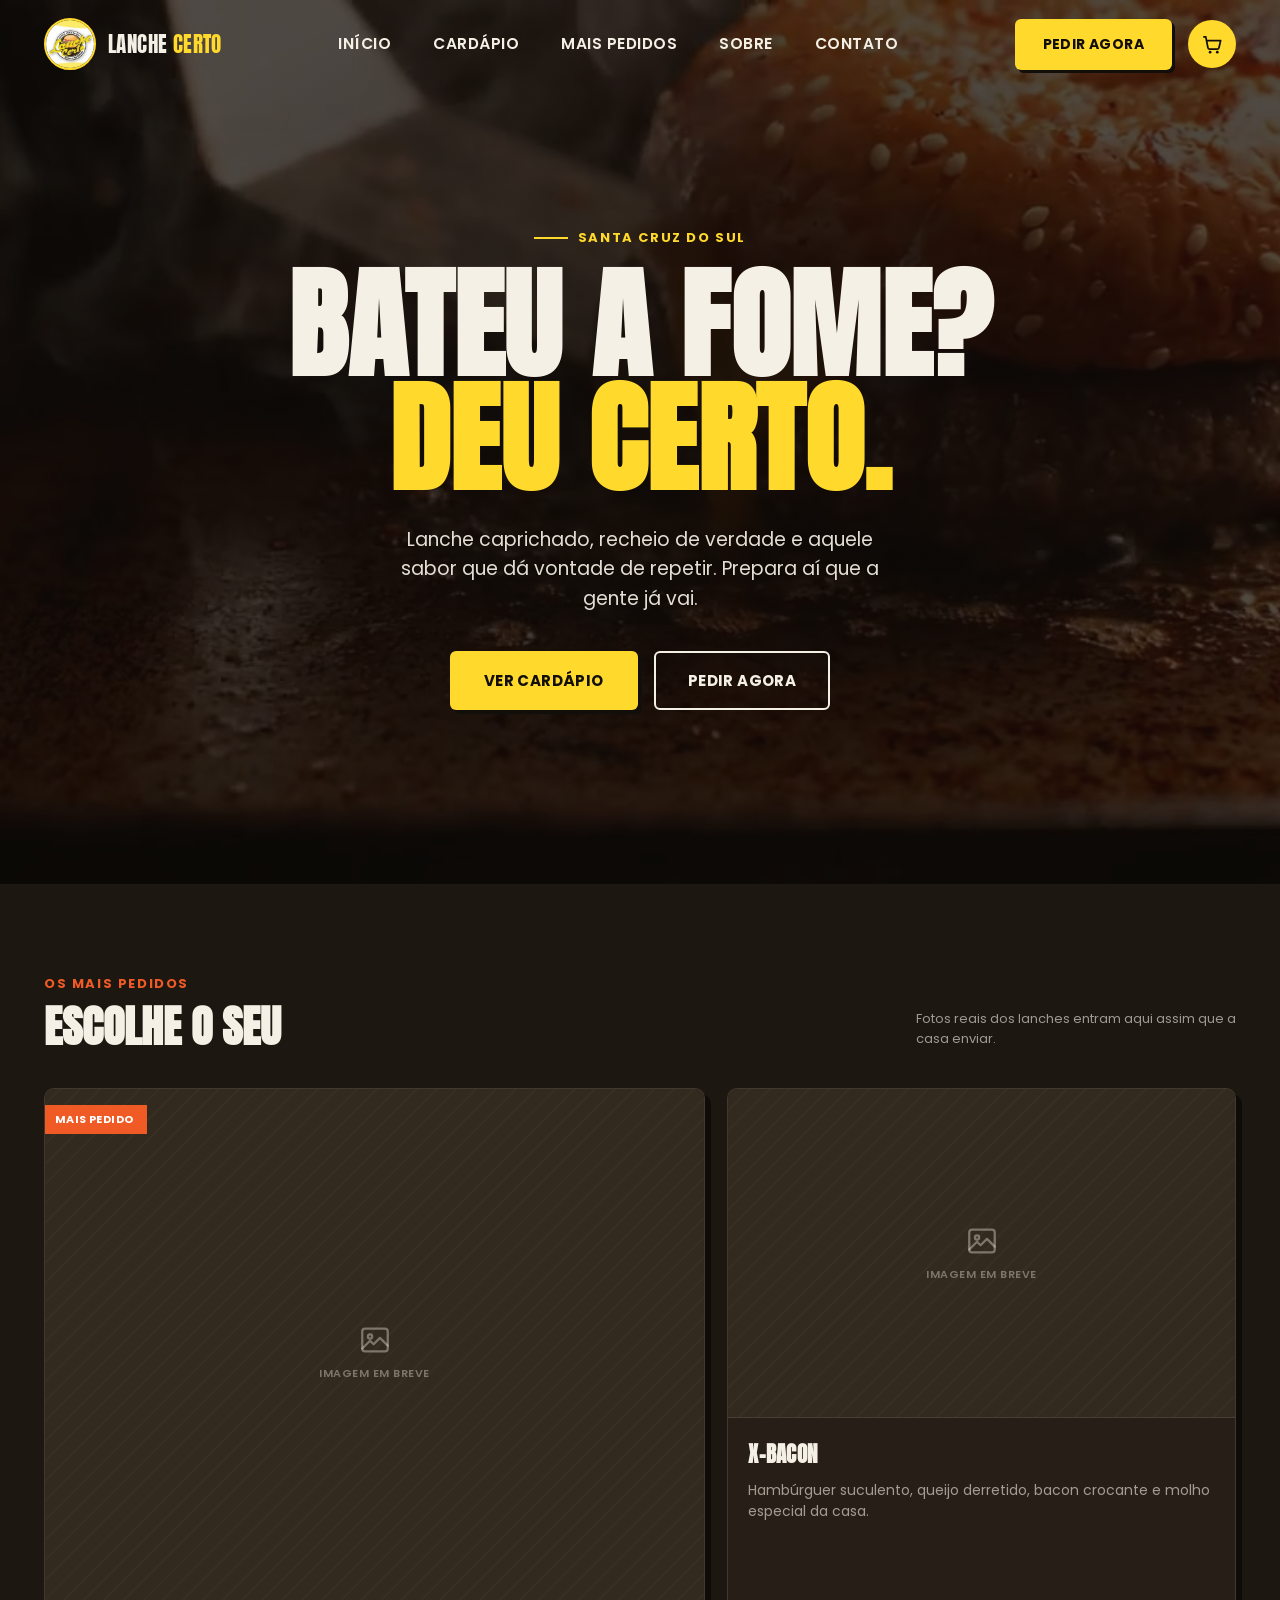
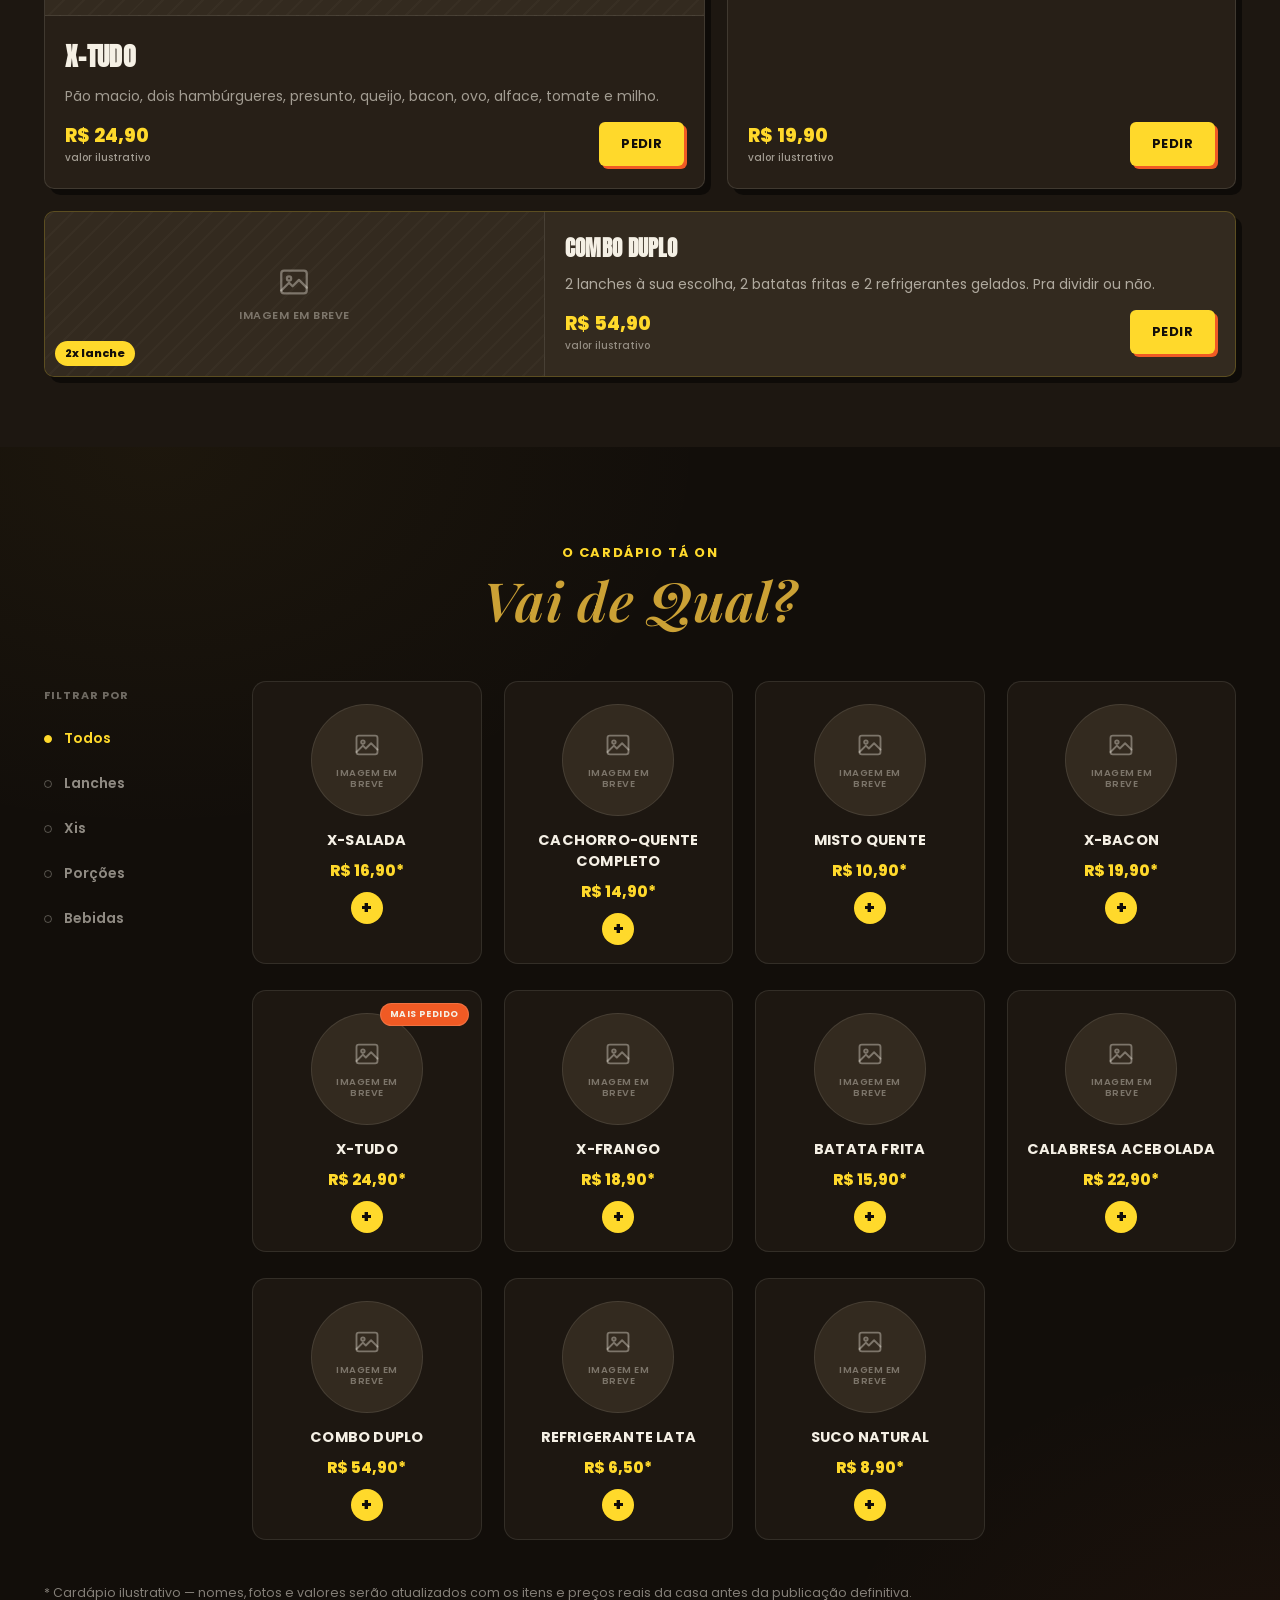
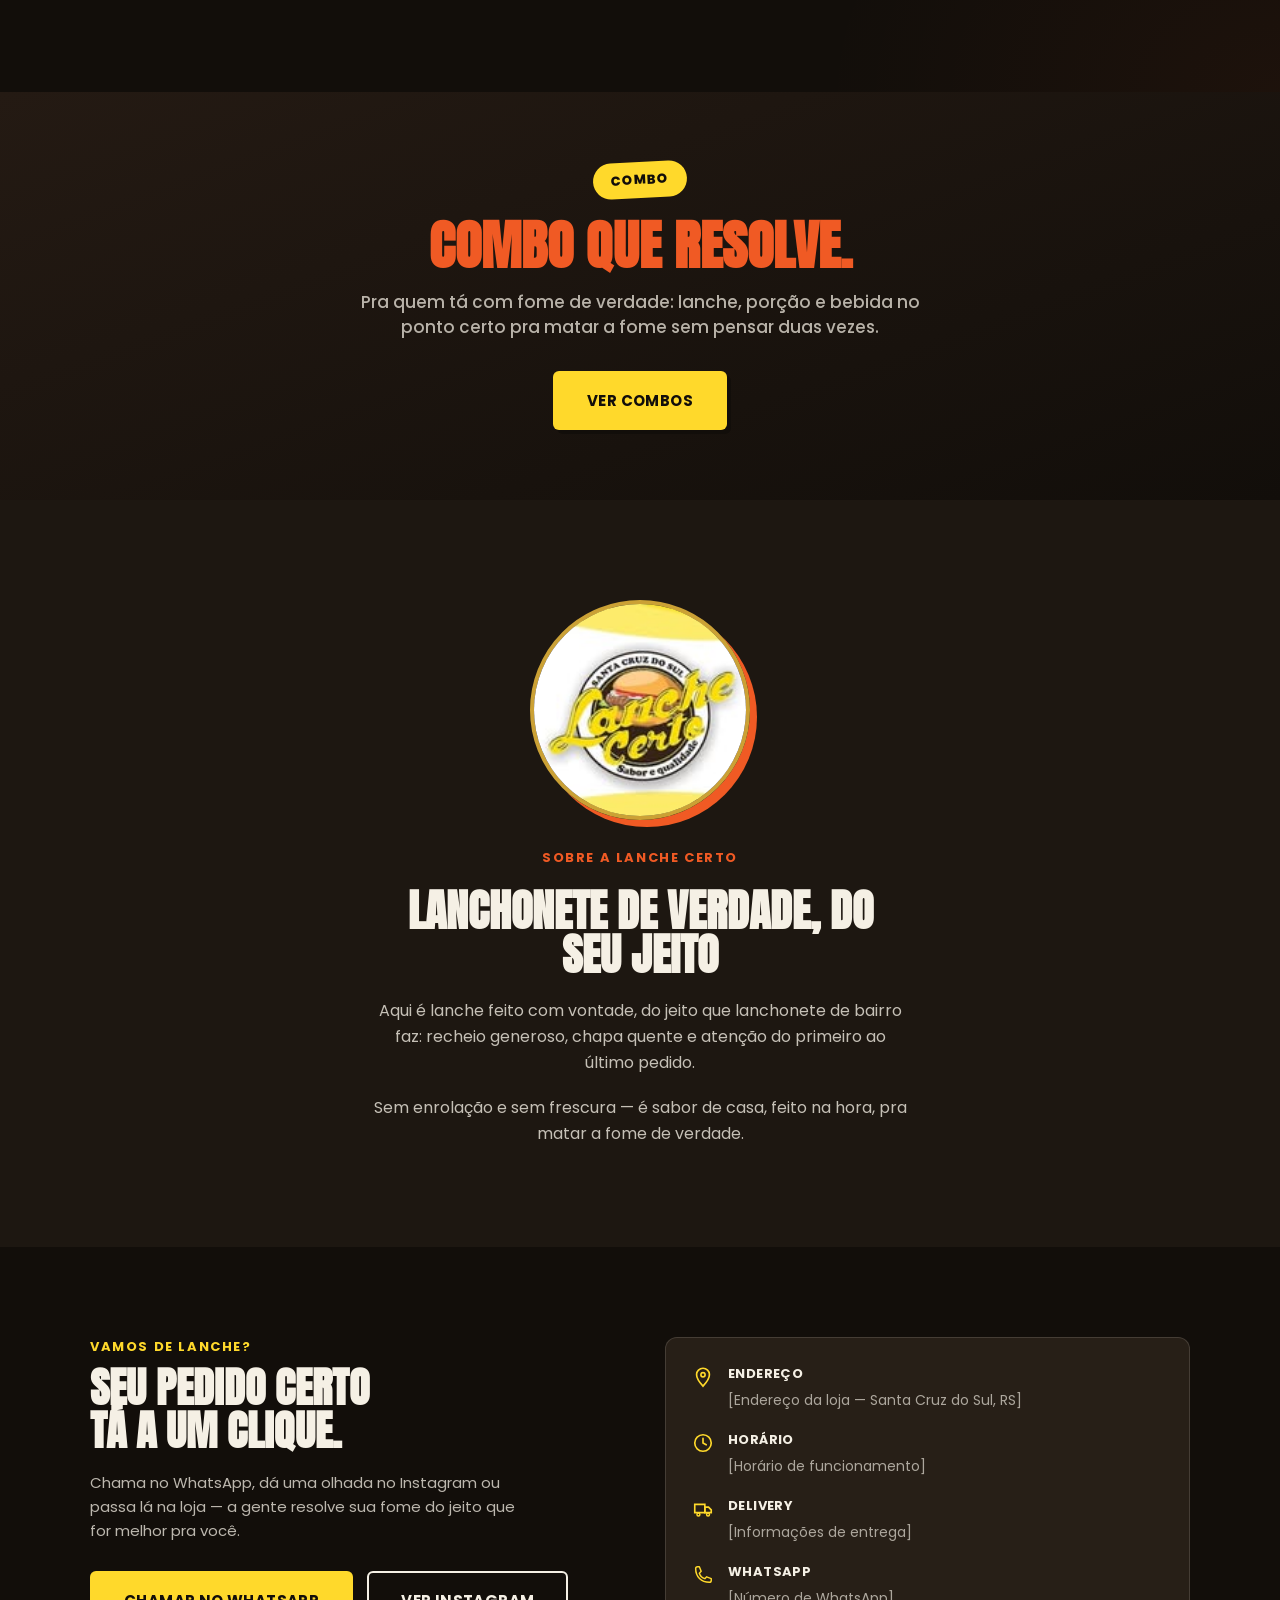
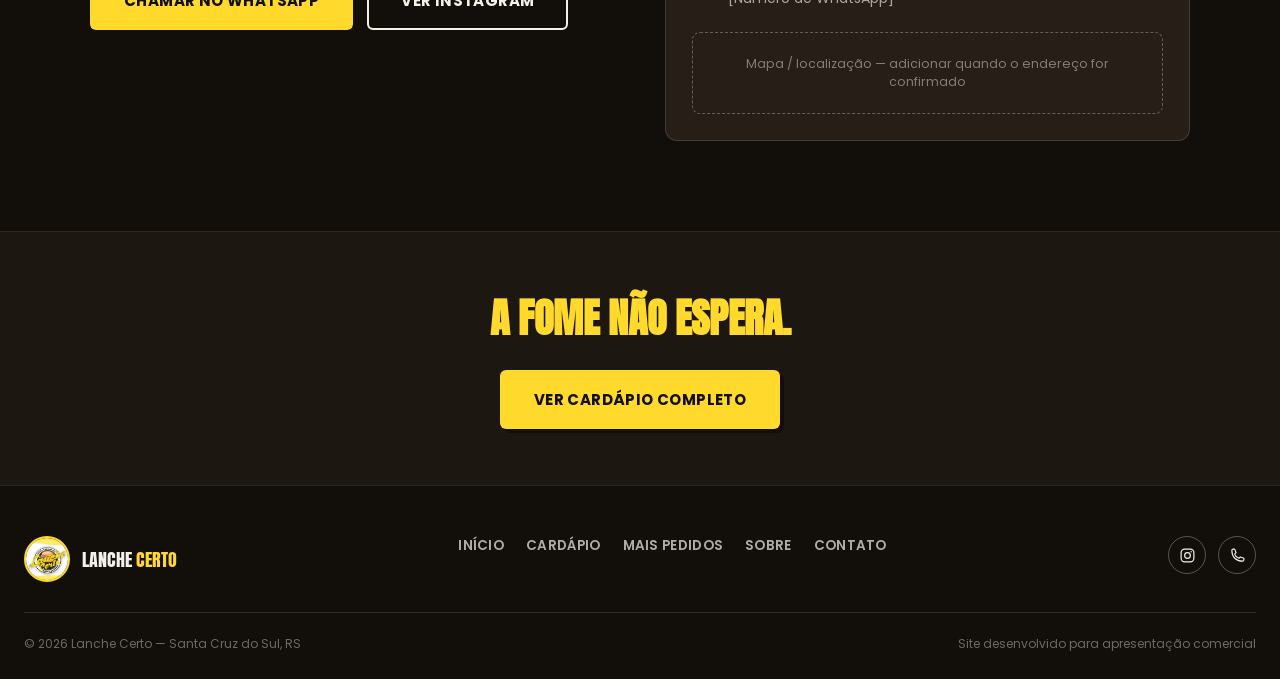
<file: index.html>
<!DOCTYPE html>
<html lang="pt-BR">
<head>
<meta charset="UTF-8">
<meta name="viewport" content="width=device-width, initial-scale=1.0">
<!-- CLIENT CONFIG — título / meta description -->
<title>Lanche Certo</title>
<meta name="description" content="Lanche Certo — lanches caprichados, porção generosa e aquele sabor que dá vontade de repetir. Peça o seu.">
<link rel="icon" type="image/png" href="public/favicon.png">
<link rel="apple-touch-icon" href="public/apple-touch-icon.png">
<link rel="preconnect" href="https://fonts.googleapis.com">
<link rel="preconnect" href="https://fonts.gstatic.com" crossorigin>
<link href="https://fonts.googleapis.com/css2?family=Anton&family=Poppins:wght@400;500;600;700;800&family=Caveat:wght@600;700&family=Playfair+Display:ital,wght@1,600&display=swap" rel="stylesheet">
<link rel="stylesheet" href="css/style.css">
</head>
<body>

<!-- ===== HEADER =====
     CLIENT CONFIG — logo real (pequena, circular, nunca protagonista),
     itens de navegação e botão de pedido. -->
<header class="header">
  <div class="header-inner">
    <a href="#inicio" class="header-brand">
      <img class="header-logo" src="public/logo-lanche-certo.png" alt="Lanche Certo">
      <span class="header-brand-text">LANCHE <span>CERTO</span></span>
    </a>

    <nav class="main-nav" id="mainNav">
      <a href="#inicio">Início</a>
      <a href="#cardapio">Cardápio</a>
      <a href="#destaques">Mais Pedidos</a>
      <a href="#sobre">Sobre</a>
      <a href="#contato">Contato</a>
      <a href="#contato" class="btn btn-primary btn-sm nav-mobile-cta">Pedir Agora</a>
    </nav>

    <div class="header-actions">
      <a href="#contato" class="btn btn-primary btn-sm btn-header-cta">Pedir Agora</a>

      <div class="cart-widget">
        <button class="cart-button" id="cartButton" aria-label="Ver carrinho" aria-expanded="false">
          <svg viewBox="0 0 24 24" fill="none"><path d="M3 4h2l2.2 11.2a2 2 0 0 0 2 1.6h7.6a2 2 0 0 0 2-1.6L20.5 8H6" stroke="currentColor" stroke-width="1.8" stroke-linecap="round" stroke-linejoin="round"/><circle cx="9.5" cy="20" r="1.4" fill="currentColor"/><circle cx="17" cy="20" r="1.4" fill="currentColor"/></svg>
          <span class="cart-count" id="cartCount" hidden>0</span>
        </button>

        <div class="cart-panel" id="cartPanel" hidden>
          <div class="cart-panel-header">
            <h3>Seu carrinho</h3>
            <button class="cart-close" id="cartClose" aria-label="Fechar carrinho">&times;</button>
          </div>

          <div class="cart-empty-state" id="cartEmpty">
            <p class="cart-empty-title">Seu carrinho está vazio.</p>
            <p class="cart-empty-text">Escolha seus lanches e monte seu pedido.</p>
            <a href="#cardapio" class="btn btn-outline-dark btn-sm" id="cartEmptyCta">Ver Cardápio</a>
          </div>

          <ul class="cart-items" id="cartItems"></ul>

          <div class="cart-footer" id="cartFooter" hidden>
            <label class="cart-note-label" for="cartGeneralNote">Observação geral do pedido <span>(opcional)</span></label>
            <textarea id="cartGeneralNote" class="cart-textarea" rows="2" placeholder="Ex.: troco pra R$ 50, retirar às 20h..."></textarea>

            <div class="cart-footer-total">
              <span>Total</span>
              <strong id="cartTotal">R$ 0,00</strong>
            </div>

            <div class="cart-footer-row">
              <button type="button" class="cart-clear" id="cartClear">Limpar Carrinho</button>
              <button type="button" class="btn btn-outline-dark btn-sm" id="cartContinue">Continuar Comprando</button>
            </div>
            <button type="button" class="btn btn-primary cart-confirm-btn" id="cartConfirm">Confirmar Pedido</button>
          </div>
        </div>
      </div>

      <button class="nav-toggle" id="navToggle" aria-label="Abrir menu" aria-expanded="false" aria-controls="mainNav">
        <span></span>
      </button>
    </div>
  </div>
</header>

<!-- ===== HERO =====
     CLIENT CONFIG — headline, subtítulo, CTAs. Vídeo de fundo (chapa
     quente + hambúrguer sendo preparado, loop bumerangue — vai e volta
     — pra não ter corte abrupto) como única camada visual do hero, com
     véu quente (não preto puro) atrás do texto centralizado. Sem card
     de produto estático, sem pontinhos decorativos: o vídeo é que dá o
     movimento. Hero ocupa a maior parte da viewport inicial. -->
<section class="hero" id="inicio">
  <video class="hero-bg-video" src="public/hero-chapa-bg.mp4" poster="public/hero-chapa-bg-poster.jpg" autoplay muted loop playsinline></video>
  <div class="hero-bg-overlay" aria-hidden="true"></div>

  <div class="hero-inner">
    <div class="hero-content">
      <span class="hero-eyebrow eyebrow"><span class="hero-eyebrow-line"></span>Santa Cruz do Sul</span>
      <h1 class="hero-title">
        <span class="line-cream">BATEU A FOME?</span>
        <span class="line-yellow">DEU CERTO.</span>
      </h1>
      <p class="hero-subtitle">Lanche caprichado, recheio de verdade e aquele sabor que dá vontade de repetir. Prepara aí que a gente já vai.</p>
      <div class="hero-buttons">
        <a href="#cardapio" class="btn btn-primary">Ver Cardápio</a>
        <a href="#contato" class="btn btn-secondary">Pedir Agora</a>
      </div>
    </div>
  </div>
</section>

<!-- ===== DESTAQUES / MAIS PEDIDOS =====
     CLIENT CONFIG — itens em destaque (nome, descrição, preço). Sem
     fotos reais ainda: cada card mostra um placeholder discreto (ícone
     + "Imagem em breve") em vez de fingir ser foto real — troque pela
     foto de verdade assim que o cliente enviar (mesmo container/
     proporção, só substituir o .img-placeholder pela <img>). -->
<section class="highlights-section" id="destaques">
  <div class="section-head reveal">
    <div>
      <span class="section-eyebrow eyebrow">Os Mais Pedidos</span>
      <h2 class="section-title">Escolhe o Seu</h2>
    </div>
    <p class="section-head-note">Fotos reais dos lanches entram aqui assim que a casa enviar.</p>
  </div>

  <div class="highlights-grid">

    <!-- Featured: maior, tratamento "prato principal" -->
    <article class="product-card product-card--featured reveal">
      <span class="product-ribbon">Mais pedido</span>
      <div class="product-photo">
        <div class="img-placeholder"><svg viewBox="0 0 24 24" fill="none" aria-hidden="true"><rect x="3" y="4" width="18" height="16" rx="2" stroke="currentColor" stroke-width="1.6"/><circle cx="8.5" cy="9.5" r="1.5" stroke="currentColor" stroke-width="1.6"/><path d="M21 16l-5.5-5.5L11 15l-2.5-2.5L3 18" stroke="currentColor" stroke-width="1.6" stroke-linecap="round" stroke-linejoin="round"/></svg><span>Imagem em breve</span></div>
      </div>
      <div class="product-body">
        <h3>X-Tudo</h3>
        <p>Pão macio, dois hambúrgueres, presunto, queijo, bacon, ovo, alface, tomate e milho.</p>
        <div class="product-footer">
          <span class="product-price">R$ 24,90<small>valor ilustrativo</small></span>
          <button class="btn btn-dark btn-sm" data-add-id="x-tudo" data-add-name="X-Tudo" data-add-price="24.90">Pedir</button>
        </div>
      </div>
    </article>

    <!-- Secundário: menor, mesma família visual, menos peso -->
    <article class="product-card product-card--secondary reveal">
      <div class="product-photo">
        <div class="img-placeholder"><svg viewBox="0 0 24 24" fill="none" aria-hidden="true"><rect x="3" y="4" width="18" height="16" rx="2" stroke="currentColor" stroke-width="1.6"/><circle cx="8.5" cy="9.5" r="1.5" stroke="currentColor" stroke-width="1.6"/><path d="M21 16l-5.5-5.5L11 15l-2.5-2.5L3 18" stroke="currentColor" stroke-width="1.6" stroke-linecap="round" stroke-linejoin="round"/></svg><span>Imagem em breve</span></div>
      </div>
      <div class="product-body">
        <h3>X-Bacon</h3>
        <p>Hambúrguer suculento, queijo derretido, bacon crocante e molho especial da casa.</p>
        <div class="product-footer">
          <span class="product-price">R$ 19,90<small>valor ilustrativo</small></span>
          <button class="btn btn-dark btn-sm" data-add-id="x-bacon" data-add-name="X-Bacon" data-add-price="19.90">Pedir</button>
        </div>
      </div>
    </article>

    <!-- Combo: tratamento largo/horizontal, comunica quantidade -->
    <article class="product-card product-card--combo reveal">
      <div class="product-photo product-photo--combo">
        <div class="img-placeholder"><svg viewBox="0 0 24 24" fill="none" aria-hidden="true"><rect x="3" y="4" width="18" height="16" rx="2" stroke="currentColor" stroke-width="1.6"/><circle cx="8.5" cy="9.5" r="1.5" stroke="currentColor" stroke-width="1.6"/><path d="M21 16l-5.5-5.5L11 15l-2.5-2.5L3 18" stroke="currentColor" stroke-width="1.6" stroke-linecap="round" stroke-linejoin="round"/></svg><span>Imagem em breve</span></div>
        <span class="product-qty-tag">2x lanche</span>
      </div>
      <div class="product-body">
        <h3>Combo Duplo</h3>
        <p>2 lanches à sua escolha, 2 batatas fritas e 2 refrigerantes gelados. Pra dividir ou não.</p>
        <div class="product-footer">
          <span class="product-price">R$ 54,90<small>valor ilustrativo</small></span>
          <button class="btn btn-dark btn-sm" data-add-id="combo-duplo" data-add-name="Combo Duplo" data-add-price="54.90">Pedir</button>
        </div>
      </div>
    </article>

  </div>
</section>

<!-- ===== CARDÁPIO =====
     CLIENT CONFIG — itens agrupados por categoria (abas filtram por
     data-category). Nomes/preços abaixo são ilustrativos — substitua
     pelos itens e valores reais da casa antes de publicar pra valer. -->
<section class="menu-section" id="cardapio">
  <div class="section-head reveal">
    <div>
      <span class="section-eyebrow eyebrow">O Cardápio Tá On</span>
      <h2 class="section-title">Vai de Qual?</h2>
    </div>
  </div>

  <div class="menu-body">
  <div class="menu-tabs reveal" id="menuTabs">
    <span class="menu-tabs-label">Filtrar por</span>
    <button class="menu-tab is-active" data-category="todos">Todos</button>
    <button class="menu-tab" data-category="lanches">Lanches</button>
    <button class="menu-tab" data-category="xis">Xis</button>
    <button class="menu-tab" data-category="porcoes">Porções</button>
    <button class="menu-tab" data-category="bebidas">Bebidas</button>
  </div>

  <div class="menu-grid" id="menuGrid">

    <article class="menu-card reveal" data-category="lanches" data-id="x-salada" data-name="X-Salada" data-price="16.90">
      <div class="menu-card-thumb"><div class="img-placeholder img-placeholder--round"><svg viewBox="0 0 24 24" fill="none" aria-hidden="true"><rect x="3" y="4" width="18" height="16" rx="2" stroke="currentColor" stroke-width="1.6"/><circle cx="8.5" cy="9.5" r="1.5" stroke="currentColor" stroke-width="1.6"/><path d="M21 16l-5.5-5.5L11 15l-2.5-2.5L3 18" stroke="currentColor" stroke-width="1.6" stroke-linecap="round" stroke-linejoin="round"/></svg><span>Imagem em breve</span></div></div>
      <div class="menu-card-body">
        <h4>X-Salada</h4>
        <p>Hambúrguer, queijo, alface, tomate e maionese da casa.</p>
        <div class="menu-card-footer">
          <span class="menu-card-price">R$ 16,90*</span>
          <button class="menu-add-btn" data-add-id="x-salada" data-add-name="X-Salada" data-add-price="16.90" aria-label="Adicionar X-Salada">+</button>
        </div>
      </div>
    </article>

    <article class="menu-card reveal" data-category="lanches" data-id="cachorro-quente" data-name="Cachorro-quente Completo" data-price="14.90">
      <div class="menu-card-thumb"><div class="img-placeholder img-placeholder--round"><svg viewBox="0 0 24 24" fill="none" aria-hidden="true"><rect x="3" y="4" width="18" height="16" rx="2" stroke="currentColor" stroke-width="1.6"/><circle cx="8.5" cy="9.5" r="1.5" stroke="currentColor" stroke-width="1.6"/><path d="M21 16l-5.5-5.5L11 15l-2.5-2.5L3 18" stroke="currentColor" stroke-width="1.6" stroke-linecap="round" stroke-linejoin="round"/></svg><span>Imagem em breve</span></div></div>
      <div class="menu-card-body">
        <h4>Cachorro-quente Completo</h4>
        <p>Salsicha, purê, milho, batata palha, queijo e molhos.</p>
        <div class="menu-card-footer">
          <span class="menu-card-price">R$ 14,90*</span>
          <button class="menu-add-btn" data-add-id="cachorro-quente" data-add-name="Cachorro-quente Completo" data-add-price="14.90" aria-label="Adicionar Cachorro-quente Completo">+</button>
        </div>
      </div>
    </article>

    <article class="menu-card reveal" data-category="lanches" data-id="misto-quente" data-name="Misto Quente" data-price="10.90">
      <div class="menu-card-thumb"><div class="img-placeholder img-placeholder--round"><svg viewBox="0 0 24 24" fill="none" aria-hidden="true"><rect x="3" y="4" width="18" height="16" rx="2" stroke="currentColor" stroke-width="1.6"/><circle cx="8.5" cy="9.5" r="1.5" stroke="currentColor" stroke-width="1.6"/><path d="M21 16l-5.5-5.5L11 15l-2.5-2.5L3 18" stroke="currentColor" stroke-width="1.6" stroke-linecap="round" stroke-linejoin="round"/></svg><span>Imagem em breve</span></div></div>
      <div class="menu-card-body">
        <h4>Misto Quente</h4>
        <p>Pão de forma, presunto e queijo na chapa, do jeito clássico.</p>
        <div class="menu-card-footer">
          <span class="menu-card-price">R$ 10,90*</span>
          <button class="menu-add-btn" data-add-id="misto-quente" data-add-name="Misto Quente" data-add-price="10.90" aria-label="Adicionar Misto Quente">+</button>
        </div>
      </div>
    </article>

    <article class="menu-card reveal" data-category="xis" data-id="x-bacon-full" data-name="X-Bacon" data-price="19.90">
      <div class="menu-card-thumb"><div class="img-placeholder img-placeholder--round"><svg viewBox="0 0 24 24" fill="none" aria-hidden="true"><rect x="3" y="4" width="18" height="16" rx="2" stroke="currentColor" stroke-width="1.6"/><circle cx="8.5" cy="9.5" r="1.5" stroke="currentColor" stroke-width="1.6"/><path d="M21 16l-5.5-5.5L11 15l-2.5-2.5L3 18" stroke="currentColor" stroke-width="1.6" stroke-linecap="round" stroke-linejoin="round"/></svg><span>Imagem em breve</span></div></div>
      <div class="menu-card-body">
        <h4>X-Bacon</h4>
        <p>Hambúrguer, queijo derretido, bacon crocante e molho especial.</p>
        <div class="menu-card-footer">
          <span class="menu-card-price">R$ 19,90*</span>
          <button class="menu-add-btn" data-add-id="x-bacon-full" data-add-name="X-Bacon" data-add-price="19.90" aria-label="Adicionar X-Bacon">+</button>
        </div>
      </div>
    </article>

    <article class="menu-card reveal" data-category="xis" data-id="x-tudo-full" data-name="X-Tudo" data-price="24.90">
      <span class="menu-card-badge">Mais Pedido</span>
      <div class="menu-card-thumb"><div class="img-placeholder img-placeholder--round"><svg viewBox="0 0 24 24" fill="none" aria-hidden="true"><rect x="3" y="4" width="18" height="16" rx="2" stroke="currentColor" stroke-width="1.6"/><circle cx="8.5" cy="9.5" r="1.5" stroke="currentColor" stroke-width="1.6"/><path d="M21 16l-5.5-5.5L11 15l-2.5-2.5L3 18" stroke="currentColor" stroke-width="1.6" stroke-linecap="round" stroke-linejoin="round"/></svg><span>Imagem em breve</span></div></div>
      <div class="menu-card-body">
        <h4>X-Tudo</h4>
        <p>Dois hambúrgueres, presunto, queijo, bacon, ovo, alface, tomate e milho.</p>
        <div class="menu-card-footer">
          <span class="menu-card-price">R$ 24,90*</span>
          <button class="menu-add-btn" data-add-id="x-tudo-full" data-add-name="X-Tudo" data-add-price="24.90" aria-label="Adicionar X-Tudo">+</button>
        </div>
      </div>
    </article>

    <article class="menu-card reveal" data-category="xis" data-id="x-frango" data-name="X-Frango" data-price="18.90">
      <div class="menu-card-thumb"><div class="img-placeholder img-placeholder--round"><svg viewBox="0 0 24 24" fill="none" aria-hidden="true"><rect x="3" y="4" width="18" height="16" rx="2" stroke="currentColor" stroke-width="1.6"/><circle cx="8.5" cy="9.5" r="1.5" stroke="currentColor" stroke-width="1.6"/><path d="M21 16l-5.5-5.5L11 15l-2.5-2.5L3 18" stroke="currentColor" stroke-width="1.6" stroke-linecap="round" stroke-linejoin="round"/></svg><span>Imagem em breve</span></div></div>
      <div class="menu-card-body">
        <h4>X-Frango</h4>
        <p>Filé de frango grelhado, queijo, alface, tomate e maionese temperada.</p>
        <div class="menu-card-footer">
          <span class="menu-card-price">R$ 18,90*</span>
          <button class="menu-add-btn" data-add-id="x-frango" data-add-name="X-Frango" data-add-price="18.90" aria-label="Adicionar X-Frango">+</button>
        </div>
      </div>
    </article>

    <article class="menu-card reveal" data-category="porcoes" data-id="batata-frita" data-name="Batata Frita" data-price="15.90">
      <div class="menu-card-thumb"><div class="img-placeholder img-placeholder--round"><svg viewBox="0 0 24 24" fill="none" aria-hidden="true"><rect x="3" y="4" width="18" height="16" rx="2" stroke="currentColor" stroke-width="1.6"/><circle cx="8.5" cy="9.5" r="1.5" stroke="currentColor" stroke-width="1.6"/><path d="M21 16l-5.5-5.5L11 15l-2.5-2.5L3 18" stroke="currentColor" stroke-width="1.6" stroke-linecap="round" stroke-linejoin="round"/></svg><span>Imagem em breve</span></div></div>
      <div class="menu-card-body">
        <h4>Batata Frita</h4>
        <p>Porção generosa, sequinha e crocante por fora.</p>
        <div class="menu-card-footer">
          <span class="menu-card-price">R$ 15,90*</span>
          <button class="menu-add-btn" data-add-id="batata-frita" data-add-name="Batata Frita" data-add-price="15.90" aria-label="Adicionar Batata Frita">+</button>
        </div>
      </div>
    </article>

    <article class="menu-card reveal" data-category="porcoes" data-id="calabresa" data-name="Calabresa Acebolada" data-price="22.90">
      <div class="menu-card-thumb"><div class="img-placeholder img-placeholder--round"><svg viewBox="0 0 24 24" fill="none" aria-hidden="true"><rect x="3" y="4" width="18" height="16" rx="2" stroke="currentColor" stroke-width="1.6"/><circle cx="8.5" cy="9.5" r="1.5" stroke="currentColor" stroke-width="1.6"/><path d="M21 16l-5.5-5.5L11 15l-2.5-2.5L3 18" stroke="currentColor" stroke-width="1.6" stroke-linecap="round" stroke-linejoin="round"/></svg><span>Imagem em breve</span></div></div>
      <div class="menu-card-body">
        <h4>Calabresa Acebolada</h4>
        <p>Calabresa fatiada na chapa com cebola bem dourada.</p>
        <div class="menu-card-footer">
          <span class="menu-card-price">R$ 22,90*</span>
          <button class="menu-add-btn" data-add-id="calabresa" data-add-name="Calabresa Acebolada" data-add-price="22.90" aria-label="Adicionar Calabresa Acebolada">+</button>
        </div>
      </div>
    </article>

    <article class="menu-card reveal" data-category="combos" data-id="combo-duplo-full" data-name="Combo Duplo" data-price="54.90">
      <div class="menu-card-thumb"><div class="img-placeholder img-placeholder--round"><svg viewBox="0 0 24 24" fill="none" aria-hidden="true"><rect x="3" y="4" width="18" height="16" rx="2" stroke="currentColor" stroke-width="1.6"/><circle cx="8.5" cy="9.5" r="1.5" stroke="currentColor" stroke-width="1.6"/><path d="M21 16l-5.5-5.5L11 15l-2.5-2.5L3 18" stroke="currentColor" stroke-width="1.6" stroke-linecap="round" stroke-linejoin="round"/></svg><span>Imagem em breve</span></div></div>
      <div class="menu-card-body">
        <h4>Combo Duplo</h4>
        <p>2 lanches à escolha, 2 batatas fritas e 2 refrigerantes.</p>
        <div class="menu-card-footer">
          <span class="menu-card-price">R$ 54,90*</span>
          <button class="menu-add-btn" data-add-id="combo-duplo-full" data-add-name="Combo Duplo" data-add-price="54.90" aria-label="Adicionar Combo Duplo">+</button>
        </div>
      </div>
    </article>

    <article class="menu-card reveal" data-category="bebidas" data-id="refrigerante" data-name="Refrigerante Lata" data-price="6.50">
      <div class="menu-card-thumb"><div class="img-placeholder img-placeholder--round"><svg viewBox="0 0 24 24" fill="none" aria-hidden="true"><rect x="3" y="4" width="18" height="16" rx="2" stroke="currentColor" stroke-width="1.6"/><circle cx="8.5" cy="9.5" r="1.5" stroke="currentColor" stroke-width="1.6"/><path d="M21 16l-5.5-5.5L11 15l-2.5-2.5L3 18" stroke="currentColor" stroke-width="1.6" stroke-linecap="round" stroke-linejoin="round"/></svg><span>Imagem em breve</span></div></div>
      <div class="menu-card-body">
        <h4>Refrigerante Lata</h4>
        <p>Gelado, do jeito que combina com o lanche.</p>
        <div class="menu-card-footer">
          <span class="menu-card-price">R$ 6,50*</span>
          <button class="menu-add-btn" data-add-id="refrigerante" data-add-name="Refrigerante Lata" data-add-price="6.50" aria-label="Adicionar Refrigerante Lata">+</button>
        </div>
      </div>
    </article>

    <article class="menu-card reveal" data-category="bebidas" data-id="suco-natural" data-name="Suco Natural" data-price="8.90">
      <div class="menu-card-thumb"><div class="img-placeholder img-placeholder--round"><svg viewBox="0 0 24 24" fill="none" aria-hidden="true"><rect x="3" y="4" width="18" height="16" rx="2" stroke="currentColor" stroke-width="1.6"/><circle cx="8.5" cy="9.5" r="1.5" stroke="currentColor" stroke-width="1.6"/><path d="M21 16l-5.5-5.5L11 15l-2.5-2.5L3 18" stroke="currentColor" stroke-width="1.6" stroke-linecap="round" stroke-linejoin="round"/></svg><span>Imagem em breve</span></div></div>
      <div class="menu-card-body">
        <h4>Suco Natural</h4>
        <p>Feito na hora, sabor da fruta de verdade.</p>
        <div class="menu-card-footer">
          <span class="menu-card-price">R$ 8,90*</span>
          <button class="menu-add-btn" data-add-id="suco-natural" data-add-name="Suco Natural" data-add-price="8.90" aria-label="Adicionar Suco Natural">+</button>
        </div>
      </div>
    </article>

  </div>
  </div>

  <p class="menu-note reveal">* Cardápio ilustrativo — nomes, fotos e valores serão atualizados com os itens e preços reais da casa antes da publicação definitiva.</p>
</section>

<!-- ===== PROMO / COMBO =====
     CLIENT CONFIG — texto promocional. Sem desconto/preço inventado,
     conforme instrução do cliente. -->
<section class="promo-section" id="promo">
  <div class="promo-inner reveal">
    <span class="promo-badge">Combo</span>
    <h2 class="promo-title">COMBO QUE RESOLVE.</h2>
    <p class="promo-text">Pra quem tá com fome de verdade: lanche, porção e bebida no ponto certo pra matar a fome sem pensar duas vezes.</p>
    <a href="combos.html" class="btn btn-primary">Ver Combos</a>
  </div>
</section>

<!-- ===== SOBRE =====
     CLIENT CONFIG — texto institucional (reescreva se o cliente tiver
     uma história própria pra contar) e a logo real, grande e centralizada
     acima do rótulo "Sobre a Lanche Certo". -->
<section class="about-section" id="sobre">
  <div class="about-inner reveal">
    <div class="about-logo-frame"><img src="public/logo-lanche-certo.png" alt="Lanche Certo"></div>
    <span class="section-eyebrow eyebrow about-eyebrow">Sobre a Lanche Certo</span>
    <h2 class="section-title about-heading">Lanchonete de verdade, do seu jeito</h2>
    <p>Aqui é lanche feito com vontade, do jeito que lanchonete de bairro faz: recheio generoso, chapa quente e atenção do primeiro ao último pedido.</p>
    <p>Sem enrolação e sem frescura — é sabor de casa, feito na hora, pra matar a fome de verdade.</p>
  </div>
</section>

<!-- ===== CONTATO / PEDIDO =====
     CLIENT CONFIG — endereço, horário, WhatsApp, Instagram: ainda não
     informados, então tudo abaixo está marcado como placeholder. Troque
     assim que a Lanche Certo passar os dados reais. -->
<section class="contact-section" id="contato">
  <div class="contact-inner">
    <div class="reveal">
      <span class="section-eyebrow eyebrow">Vamos de Lanche?</span>
      <h2 class="contact-title">SEU PEDIDO CERTO<br>TÁ A UM CLIQUE.</h2>
      <p class="contact-text">Chama no WhatsApp, dá uma olhada no Instagram ou passa lá na loja — a gente resolve sua fome do jeito que for melhor pra você.</p>
      <div class="contact-cta-row">
        <a href="#" class="btn btn-primary" data-placeholder-link="whatsapp">Chamar no WhatsApp</a>
        <a href="#" class="btn btn-secondary" data-placeholder-link="instagram">Ver Instagram</a>
      </div>
    </div>

    <div class="contact-card reveal">
      <div class="contact-row">
        <svg viewBox="0 0 24 24" fill="none"><path d="M12 22s7-7.58 7-12.5A7 7 0 0 0 5 9.5C5 14.42 12 22 12 22Z" stroke="currentColor" stroke-width="1.8"/><circle cx="12" cy="9.5" r="2.3" stroke="currentColor" stroke-width="1.8"/></svg>
        <div><strong>Endereço</strong><span>[Endereço da loja — Santa Cruz do Sul, RS]</span></div>
      </div>
      <div class="contact-row">
        <svg viewBox="0 0 24 24" fill="none"><circle cx="12" cy="12" r="9" stroke="currentColor" stroke-width="1.8"/><path d="M12 7v5l3.5 2" stroke="currentColor" stroke-width="1.8" stroke-linecap="round"/></svg>
        <div><strong>Horário</strong><span>[Horário de funcionamento]</span></div>
      </div>
      <div class="contact-row">
        <svg viewBox="0 0 24 24" fill="none"><path d="M3 7h11v9H3z" stroke="currentColor" stroke-width="1.8"/><path d="M14 10h4l3 3v3h-7v-6Z" stroke="currentColor" stroke-width="1.8"/><circle cx="7" cy="18" r="1.6" stroke="currentColor" stroke-width="1.6"/><circle cx="17.5" cy="18" r="1.6" stroke="currentColor" stroke-width="1.6"/></svg>
        <div><strong>Delivery</strong><span>[Informações de entrega]</span></div>
      </div>
      <div class="contact-row">
        <svg viewBox="0 0 24 24" fill="none"><path d="M4 5c0-1 1-2 2-2h2l2 5-2 2c1 3 3 5 6 6l2-2 5 2v2c0 1-1 2-2 2C10 20 4 14 4 5Z" stroke="currentColor" stroke-width="1.6" stroke-linejoin="round"/></svg>
        <div><strong>WhatsApp</strong><span>[Número de WhatsApp]</span></div>
      </div>
      <div class="map-placeholder">Mapa / localização — adicionar quando o endereço for confirmado</div>
    </div>
  </div>
</section>

<!-- ===== CTA FINAL ===== -->
<section class="final-cta">
  <h2 class="final-cta-title">A FOME NÃO ESPERA.</h2>
  <a href="#cardapio" class="btn btn-primary">Ver Cardápio Completo</a>
</section>

<!-- ===== FOOTER ===== -->
<footer class="footer">
  <div class="footer-inner">
    <a href="#inicio" class="footer-brand">
      <img src="public/logo-lanche-certo.png" alt="Lanche Certo">
      <span class="footer-brand-text">LANCHE <span>CERTO</span></span>
    </a>
    <nav class="footer-nav">
      <a href="#inicio">Início</a>
      <a href="#cardapio">Cardápio</a>
      <a href="#destaques">Mais Pedidos</a>
      <a href="#sobre">Sobre</a>
      <a href="#contato">Contato</a>
    </nav>
    <div class="footer-social">
      <a href="#" aria-label="Instagram" data-placeholder-link="instagram">
        <svg viewBox="0 0 24 24" fill="none"><rect x="3" y="3" width="18" height="18" rx="5" stroke="currentColor" stroke-width="1.7"/><circle cx="12" cy="12" r="4" stroke="currentColor" stroke-width="1.7"/><circle cx="17.2" cy="6.8" r="1" fill="currentColor"/></svg>
      </a>
      <a href="#" aria-label="WhatsApp" data-placeholder-link="whatsapp">
        <svg viewBox="0 0 24 24" fill="none"><path d="M4 5c0-1 1-2 2-2h2l2 5-2 2c1 3 3 5 6 6l2-2 5 2v2c0 1-1 2-2 2C10 20 4 14 4 5Z" stroke="currentColor" stroke-width="1.6" stroke-linejoin="round"/></svg>
      </a>
    </div>
  </div>
  <div class="footer-bottom">
    <span>&copy; <span id="footerYear"></span> Lanche Certo — Santa Cruz do Sul, RS</span>
    <span>Site desenvolvido para apresentação comercial</span>
  </div>
</footer>

<!-- Modal de personalização — abre ao pedir qualquer item, ANTES de ir
     pro carrinho. Campo de observação é texto livre (não lista fixa de
     ingredientes): cobre "sem cebola", "com bacon extra", etc., tudo
     num só campo, conforme pedido. -->
<div class="cart-modal-overlay" id="addModalOverlay" hidden>
  <div class="cart-modal" role="dialog" aria-modal="true" aria-labelledby="addModalTitle">
    <div class="cart-modal-header">
      <h3 id="addModalTitle">Adicionar</h3>
      <button class="cart-modal-close" id="addModalClose" aria-label="Fechar">&times;</button>
    </div>
    <div class="cart-modal-body">
      <div class="cart-modal-qty-row">
        <span class="cart-modal-qty-label">Quantidade</span>
        <div class="qty-stepper">
          <button type="button" id="addQtyDec" aria-label="Diminuir quantidade">&minus;</button>
          <span id="addQtyValue">1</span>
          <button type="button" id="addQtyInc" aria-label="Aumentar quantidade">+</button>
        </div>
      </div>
      <label class="cart-note-label" for="addNotes">Observações do lanche <span>(opcional)</span></label>
      <textarea id="addNotes" class="cart-textarea" rows="3" placeholder="Ex.: sem cebola, com bacon extra, bem passado, cortar ao meio..."></textarea>
    </div>
    <div class="cart-modal-footer">
      <span>Total</span>
      <strong id="addModalTotal">R$ 0,00</strong>
    </div>
    <div class="cart-modal-actions">
      <button type="button" class="btn btn-outline-dark" id="addModalCancel">Cancelar</button>
      <button type="button" class="btn btn-primary" id="addModalConfirm">Adicionar ao Carrinho</button>
    </div>
  </div>
</div>

<!-- Revisão final do pedido — mostra tudo antes de qualquer ação externa
     (WhatsApp). O número de WhatsApp ainda não foi informado pelo
     cliente, então isso fica como um ponto de configuração único em
     js/cart.js (CHECKOUT_CONFIG), sem número inventado. -->
<div class="cart-modal-overlay" id="reviewModalOverlay" hidden>
  <div class="cart-modal cart-modal--review" role="dialog" aria-modal="true" aria-labelledby="reviewModalTitle">
    <div class="cart-modal-header">
      <h3 id="reviewModalTitle">Revisar Pedido</h3>
      <button class="cart-modal-close" id="reviewModalClose" aria-label="Fechar">&times;</button>
    </div>
    <div class="cart-modal-body">
      <ul class="review-items" id="reviewItems"></ul>
      <div class="review-general-note" id="reviewGeneralNote" hidden>
        <strong>Observação geral</strong>
        <p id="reviewGeneralNoteText"></p>
      </div>
      <div class="review-total-row">
        <span>Total do pedido</span>
        <strong id="reviewTotal">R$ 0,00</strong>
      </div>
      <div class="review-whatsapp-notice" id="reviewWhatsappNotice" hidden></div>
    </div>
    <div class="cart-modal-actions">
      <button type="button" class="btn btn-outline-dark" id="reviewBack">Voltar e Editar</button>
      <button type="button" class="btn btn-primary" id="reviewConfirm">Confirmar e Enviar</button>
    </div>
  </div>
</div>

<script src="js/cart.js"></script>
<script src="js/hero.js"></script>
<script src="js/menu.js"></script>
<script src="js/reveal.js"></script>
</body>
</html>
</file>
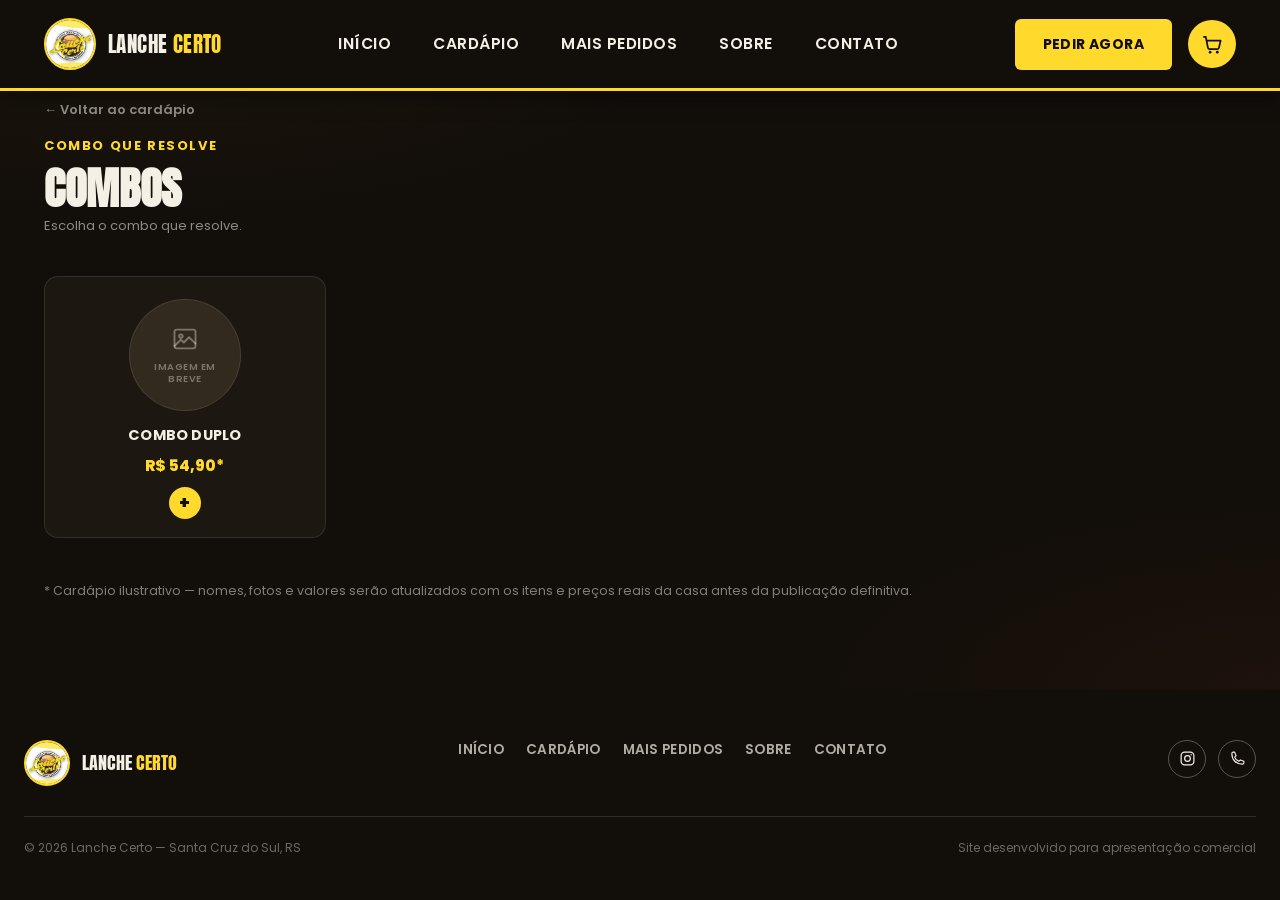
<file: combos.html>
<!DOCTYPE html>
<html lang="pt-BR">
<head>
<meta charset="UTF-8">
<meta name="viewport" content="width=device-width, initial-scale=1.0">
<title>Combos — Lanche Certo</title>
<meta name="description" content="Combos da Lanche Certo — lanche, porção e bebida no ponto certo. Veja os combos disponíveis e monte seu pedido.">
<link rel="icon" type="image/png" href="public/favicon.png">
<link rel="apple-touch-icon" href="public/apple-touch-icon.png">
<link rel="preconnect" href="https://fonts.googleapis.com">
<link rel="preconnect" href="https://fonts.gstatic.com" crossorigin>
<link href="https://fonts.googleapis.com/css2?family=Anton&family=Poppins:wght@400;500;600;700;800&family=Caveat:wght@600;700&family=Playfair+Display:ital,wght@1,600&display=swap" rel="stylesheet">
<link rel="stylesheet" href="css/style.css">
</head>
<body>

<!-- ===== HEADER =====
     Mesmo header do index.html (logo/nav/carrinho). Sem herói nesta
     página, então já entra no estado "sólido" (classe is-scrolled
     fixa) em vez de depender do js/hero.js, que não é carregado aqui.
     Links de navegação apontam de volta pro index.html + âncora. -->
<header class="header is-scrolled">
  <div class="header-inner">
    <a href="index.html#inicio" class="header-brand">
      <img class="header-logo" src="public/logo-lanche-certo.png" alt="Lanche Certo">
      <span class="header-brand-text">LANCHE <span>CERTO</span></span>
    </a>

    <nav class="main-nav" id="mainNav">
      <a href="index.html#inicio">Início</a>
      <a href="index.html#cardapio">Cardápio</a>
      <a href="index.html#destaques">Mais Pedidos</a>
      <a href="index.html#sobre">Sobre</a>
      <a href="index.html#contato">Contato</a>
      <a href="index.html#contato" class="btn btn-primary btn-sm nav-mobile-cta">Pedir Agora</a>
    </nav>

    <div class="header-actions">
      <a href="index.html#contato" class="btn btn-primary btn-sm btn-header-cta">Pedir Agora</a>

      <div class="cart-widget">
        <button class="cart-button" id="cartButton" aria-label="Ver carrinho" aria-expanded="false">
          <svg viewBox="0 0 24 24" fill="none"><path d="M3 4h2l2.2 11.2a2 2 0 0 0 2 1.6h7.6a2 2 0 0 0 2-1.6L20.5 8H6" stroke="currentColor" stroke-width="1.8" stroke-linecap="round" stroke-linejoin="round"/><circle cx="9.5" cy="20" r="1.4" fill="currentColor"/><circle cx="17" cy="20" r="1.4" fill="currentColor"/></svg>
          <span class="cart-count" id="cartCount" hidden>0</span>
        </button>

        <div class="cart-panel" id="cartPanel" hidden>
          <div class="cart-panel-header">
            <h3>Seu carrinho</h3>
            <button class="cart-close" id="cartClose" aria-label="Fechar carrinho">&times;</button>
          </div>

          <div class="cart-empty-state" id="cartEmpty">
            <p class="cart-empty-title">Seu carrinho está vazio.</p>
            <p class="cart-empty-text">Escolha seus lanches e monte seu pedido.</p>
            <a href="index.html#cardapio" class="btn btn-outline-dark btn-sm" id="cartEmptyCta">Ver Cardápio</a>
          </div>

          <ul class="cart-items" id="cartItems"></ul>

          <div class="cart-footer" id="cartFooter" hidden>
            <label class="cart-note-label" for="cartGeneralNote">Observação geral do pedido <span>(opcional)</span></label>
            <textarea id="cartGeneralNote" class="cart-textarea" rows="2" placeholder="Ex.: troco pra R$ 50, retirar às 20h..."></textarea>

            <div class="cart-footer-total">
              <span>Total</span>
              <strong id="cartTotal">R$ 0,00</strong>
            </div>

            <div class="cart-footer-row">
              <button type="button" class="cart-clear" id="cartClear">Limpar Carrinho</button>
              <button type="button" class="btn btn-outline-dark btn-sm" id="cartContinue">Continuar Comprando</button>
            </div>
            <button type="button" class="btn btn-primary cart-confirm-btn" id="cartConfirm">Confirmar Pedido</button>
          </div>
        </div>
      </div>

      <button class="nav-toggle" id="navToggle" aria-label="Abrir menu" aria-expanded="false" aria-controls="mainNav">
        <span></span>
      </button>
    </div>
  </div>
</header>

<!-- ===== COMBOS =====
     Destino dedicado do botão "Ver Combos" (seção promo do index.html).
     Mostra SÓ os itens categoria "combos" — mesmos registros (nome,
     descrição, preço, data-id) do cardápio geral em index.html, sem
     duplicar dados novos nem inventar produto/preço. -->
<section class="menu-section combos-page">
  <div class="section-head reveal">
    <div>
      <a href="index.html#cardapio" class="menu-back-link">&larr; Voltar ao cardápio</a>
      <span class="section-eyebrow eyebrow">Combo Que Resolve</span>
      <h1 class="section-title">Combos</h1>
      <p class="section-head-note">Escolha o combo que resolve.</p>
    </div>
  </div>

  <div class="menu-grid">

    <article class="menu-card reveal" data-category="combos" data-id="combo-duplo-full" data-name="Combo Duplo" data-price="54.90">
      <div class="menu-card-thumb"><div class="img-placeholder img-placeholder--round"><svg viewBox="0 0 24 24" fill="none" aria-hidden="true"><rect x="3" y="4" width="18" height="16" rx="2" stroke="currentColor" stroke-width="1.6"/><circle cx="8.5" cy="9.5" r="1.5" stroke="currentColor" stroke-width="1.6"/><path d="M21 16l-5.5-5.5L11 15l-2.5-2.5L3 18" stroke="currentColor" stroke-width="1.6" stroke-linecap="round" stroke-linejoin="round"/></svg><span>Imagem em breve</span></div></div>
      <div class="menu-card-body">
        <h4>Combo Duplo</h4>
        <p>2 lanches à escolha, 2 batatas fritas e 2 refrigerantes.</p>
        <div class="menu-card-footer">
          <span class="menu-card-price">R$ 54,90*</span>
          <button class="menu-add-btn" data-add-id="combo-duplo-full" data-add-name="Combo Duplo" data-add-price="54.90" aria-label="Adicionar Combo Duplo">+</button>
        </div>
      </div>
    </article>

  </div>

  <p class="menu-note reveal">* Cardápio ilustrativo — nomes, fotos e valores serão atualizados com os itens e preços reais da casa antes da publicação definitiva.</p>
</section>

<!-- ===== FOOTER (mesmo do index.html, links voltando pro index) ===== -->
<footer class="footer">
  <div class="footer-inner">
    <a href="index.html#inicio" class="footer-brand">
      <img src="public/logo-lanche-certo.png" alt="Lanche Certo">
      <span class="footer-brand-text">LANCHE <span>CERTO</span></span>
    </a>
    <nav class="footer-nav">
      <a href="index.html#inicio">Início</a>
      <a href="index.html#cardapio">Cardápio</a>
      <a href="index.html#destaques">Mais Pedidos</a>
      <a href="index.html#sobre">Sobre</a>
      <a href="index.html#contato">Contato</a>
    </nav>
    <div class="footer-social">
      <a href="#" aria-label="Instagram" data-placeholder-link="instagram">
        <svg viewBox="0 0 24 24" fill="none"><rect x="3" y="3" width="18" height="18" rx="5" stroke="currentColor" stroke-width="1.7"/><circle cx="12" cy="12" r="4" stroke="currentColor" stroke-width="1.7"/><circle cx="17.2" cy="6.8" r="1" fill="currentColor"/></svg>
      </a>
      <a href="#" aria-label="WhatsApp" data-placeholder-link="whatsapp">
        <svg viewBox="0 0 24 24" fill="none"><path d="M4 5c0-1 1-2 2-2h2l2 5-2 2c1 3 3 5 6 6l2-2 5 2v2c0 1-1 2-2 2C10 20 4 14 4 5Z" stroke="currentColor" stroke-width="1.6" stroke-linejoin="round"/></svg>
      </a>
    </div>
  </div>
  <div class="footer-bottom">
    <span>&copy; <span id="footerYear"></span> Lanche Certo — Santa Cruz do Sul, RS</span>
    <span>Site desenvolvido para apresentação comercial</span>
  </div>
</footer>

<!-- Modal de personalização — igual ao do index.html (mesmo fluxo de
     adicionar ao carrinho, mesma observação livre por item). -->
<div class="cart-modal-overlay" id="addModalOverlay" hidden>
  <div class="cart-modal" role="dialog" aria-modal="true" aria-labelledby="addModalTitle">
    <div class="cart-modal-header">
      <h3 id="addModalTitle">Adicionar</h3>
      <button class="cart-modal-close" id="addModalClose" aria-label="Fechar">&times;</button>
    </div>
    <div class="cart-modal-body">
      <div class="cart-modal-qty-row">
        <span class="cart-modal-qty-label">Quantidade</span>
        <div class="qty-stepper">
          <button type="button" id="addQtyDec" aria-label="Diminuir quantidade">&minus;</button>
          <span id="addQtyValue">1</span>
          <button type="button" id="addQtyInc" aria-label="Aumentar quantidade">+</button>
        </div>
      </div>
      <label class="cart-note-label" for="addNotes">Observações do lanche <span>(opcional)</span></label>
      <textarea id="addNotes" class="cart-textarea" rows="3" placeholder="Ex.: sem cebola, com bacon extra, bem passado, cortar ao meio..."></textarea>
    </div>
    <div class="cart-modal-footer">
      <span>Total</span>
      <strong id="addModalTotal">R$ 0,00</strong>
    </div>
    <div class="cart-modal-actions">
      <button type="button" class="btn btn-outline-dark" id="addModalCancel">Cancelar</button>
      <button type="button" class="btn btn-primary" id="addModalConfirm">Adicionar ao Carrinho</button>
    </div>
  </div>
</div>

<div class="cart-modal-overlay" id="reviewModalOverlay" hidden>
  <div class="cart-modal cart-modal--review" role="dialog" aria-modal="true" aria-labelledby="reviewModalTitle">
    <div class="cart-modal-header">
      <h3 id="reviewModalTitle">Revisar Pedido</h3>
      <button class="cart-modal-close" id="reviewModalClose" aria-label="Fechar">&times;</button>
    </div>
    <div class="cart-modal-body">
      <ul class="review-items" id="reviewItems"></ul>
      <div class="review-general-note" id="reviewGeneralNote" hidden>
        <strong>Observação geral</strong>
        <p id="reviewGeneralNoteText"></p>
      </div>
      <div class="review-total-row">
        <span>Total do pedido</span>
        <strong id="reviewTotal">R$ 0,00</strong>
      </div>
      <div class="review-whatsapp-notice" id="reviewWhatsappNotice" hidden></div>
    </div>
    <div class="cart-modal-actions">
      <button type="button" class="btn btn-outline-dark" id="reviewBack">Voltar e Editar</button>
      <button type="button" class="btn btn-primary" id="reviewConfirm">Confirmar e Enviar</button>
    </div>
  </div>
</div>

<script src="js/cart.js"></script>
<script src="js/menu.js"></script>
<script src="js/reveal.js"></script>
</body>
</html>
</file>
<file: css/style.css>
/* ===================================================
   LANCHE CERTO — design tokens (tema escuro)
   Base em carvão quente (nunca preto puro) com três camadas de
   superfície pra dar hierarquia sem repetir o mesmo fundo em tudo +
   amarelo vibrante como ação/acento principal + laranja queimado e
   dourado como ênfase secundária + creme como texto claro. Linguagem
   de propaganda popular de lanchonete, agora num ambiente noturno.
=================================================== */
:root {
  --yellow: #FFD92B;
  --yellow-dark: #E8BF00;
  --black: #120E0A;       /* fundo base — carvão bem escuro, não #000 */
  --black-soft: #1D1711;  /* superfície 1 — alternância de seção, menu-card */
  --surface: #271F17;     /* superfície 2 — cards de produto, painel do carrinho, modais */
  --surface-2: #332A1F;   /* superfície 3 — chips/inputs aninhados, hover */
  --cream: #F5F0E5;       /* texto claro principal */
  --orange: #F05A24;
  --orange-dark: #D6491A;
  --gold: #CBA135;
  --white: #FFFFFF;
  --brown: #2A2119;       /* tom de hover levemente mais claro que --black */
  --gray-text: rgba(245,240,229,.6); /* texto secundário — já pensado pra fundo escuro */

  --font-display: 'Anton', 'Arial Narrow', sans-serif;  /* títulos grandes, impacto */
  --font-body: 'Poppins', sans-serif;                    /* navegação, textos, preços */
  --font-accent: 'Caveat', cursive;                      /* só detalhes pequenos (selos, legendas) */
}

* { box-sizing: border-box; }
html { scroll-behavior: smooth; }
html { overflow-x: hidden; }
/* header agora é fixed (flutua por cima do conteúdo o tempo todo, não
   só depois de "grudar") — sem isso, o destino de qualquer link/scroll
   por âncora (nav, "Ver Combos") ficaria parcialmente escondido atrás
   dele. */
#inicio, #destaques, #cardapio, #sobre, #contato { scroll-margin-top: 106px; }
body {
  margin: 0;
  font-family: var(--font-body);
  background: var(--black);
  color: var(--cream);
}
a { text-decoration: none; color: inherit; }
button { font-family: inherit; cursor: pointer; }
ul { list-style: none; margin: 0; padding: 0; }
img { max-width: 100%; display: block; }
section { position: relative; }
/* estado de foco visível por padrão pra quem navega por teclado — cobre
   os links/botões que não têm um estilo de foco próprio já definido. */
a:focus-visible, button:focus-visible {
  outline: 2px solid var(--orange);
  outline-offset: 2px;
}

/* ===================================================
   Utilitários de marca
=================================================== */
.eyebrow {
  display: inline-block;
  font-family: var(--font-body);
  font-weight: 700;
  font-size: 13px;
  letter-spacing: 1.6px;
  text-transform: uppercase;
}
.scribble-underline {
  position: relative;
  display: inline-block;
}
.scribble-underline svg {
  position: absolute;
  left: -2%;
  bottom: -.18em;
  width: 104%;
  height: .3em;
  overflow: visible;
}
/* Placeholder de imagem — ocupa o lugar de qualquer foto de produto
   ainda não enviada. Fundo escuro consistente com o tema, sem fingir
   ser foto real; ícone genérico de imagem, nunca uma ilustração de
   comida. Trocar pela foto de verdade assim que o cliente enviar. */
.img-placeholder {
  display: flex;
  flex-direction: column;
  align-items: center;
  justify-content: center;
  gap: 8px;
  width: 100%;
  height: 100%;
  color: rgba(245,240,229,.38);
}
.img-placeholder svg { width: 34px; height: 34px; }
.img-placeholder span {
  font-size: 11px;
  font-weight: 600;
  text-transform: uppercase;
  letter-spacing: .5px;
}
/* versão compacta — só o ícone, sem texto (miniaturas muito pequenas
   onde o texto não cabe legível). */
.img-placeholder--sm svg { width: 26px; height: 26px; }
.img-placeholder--sm span { display: none; }
/* versão redonda (fotos-círculo do cardápio, ~112px) — ícone menor que
   o padrão pra sobrar espaço pro texto "Imagem em breve" dentro do círculo. */
.img-placeholder--round svg { width: 28px; height: 28px; }
.img-placeholder--round span { font-size: 9.5px; text-align: center; line-height: 1.2; max-width: 74px; }

.btn {
  display: inline-flex;
  align-items: center;
  justify-content: center;
  gap: 8px;
  padding: 16px 32px;
  border-radius: 6px;
  font-family: var(--font-body);
  font-weight: 700;
  font-size: 15px;
  text-transform: uppercase;
  letter-spacing: .4px;
  border: 2px solid transparent;
  transition: background .15s ease, color .15s ease, transform .1s ease, box-shadow .15s ease;
}
.btn:focus-visible { outline: 3px solid var(--orange); outline-offset: 2px; }
.btn:active { transform: scale(.97); }
.btn-primary {
  background: var(--yellow);
  color: var(--black);
  box-shadow: 4px 4px 0 var(--black);
}
.btn-primary:hover { background: var(--white); box-shadow: 4px 4px 0 var(--black); }
.btn-primary:active { box-shadow: 1px 1px 0 var(--black); transform: translate(3px, 3px); }
.btn-secondary {
  background: transparent;
  color: var(--cream);
  border-color: var(--cream);
}
.btn-secondary:hover { background: var(--cream); color: var(--black); }
.btn-dark {
  background: var(--black);
  color: var(--yellow);
  box-shadow: 4px 4px 0 var(--orange);
}
.btn-dark:hover { background: var(--brown); }
.btn-dark:active { box-shadow: 1px 1px 0 var(--orange); transform: translate(3px, 3px); }
.btn-sm { padding: 10px 20px; font-size: 13px; box-shadow: 3px 3px 0 var(--black); }
/* botão "contorno" pra usar em cima de superfícies escuras (painel do
   carrinho, modais) — claro por padrão, inverte pra escuro no hover. */
.btn-outline-dark {
  background: transparent;
  color: var(--cream);
  border-color: rgba(245,240,229,.35);
  box-shadow: none;
}
.btn-outline-dark:hover { background: var(--cream); color: var(--black); }


/* ===================================================
   HEADER — logo real pequena e controlada, nunca protagonista
=================================================== */
/* Header com dois estados: transparente/mesclado ao herói no topo,
   sólido (carvão + linha amarela) assim que o herói sai da tela — ver
   .header.is-scrolled e a lógica de scroll em js/hero.js. Fixed (não
   sticky) pra flutuar sobre o vídeo do herói desde o primeiro frame. */
.header {
  position: fixed;
  top: 0;
  left: 0;
  right: 0;
  z-index: 100;
  background: transparent;
  border-bottom: 3px solid transparent;
  transition: background-color .35s ease, border-color .35s ease, box-shadow .35s ease;
}
.header.is-scrolled {
  background: var(--black);
  border-bottom-color: var(--yellow);
  box-shadow: 0 4px 18px rgba(0,0,0,.5);
}
.header-inner {
  max-width: 1240px;
  margin: 0 auto;
  padding: 18px 24px;
  display: flex;
  align-items: center;
  justify-content: space-between;
  gap: 24px;
}
.header-brand {
  display: flex;
  align-items: center;
  gap: 12px;
  flex-shrink: 0;
}
.header-logo {
  width: 52px;
  height: 52px;
  border-radius: 50%;
  object-fit: cover;
  border: 2px solid var(--yellow);
  flex-shrink: 0;
}
.header-brand-text {
  font-family: var(--font-display);
  color: var(--cream);
  font-size: 21px;
  letter-spacing: .4px;
  line-height: 1;
  white-space: nowrap;
}
.header-brand-text span { color: var(--yellow); }

.main-nav {
  display: flex;
  align-items: center;
  gap: 36px;
}
.main-nav a {
  color: var(--cream);
  font-weight: 600;
  font-size: 15.5px;
  text-transform: uppercase;
  letter-spacing: .5px;
  padding: 8px 3px;
  border-bottom: 2px solid transparent;
  transition: color .15s ease, border-color .15s ease;
}
.main-nav a:hover { color: var(--yellow); border-color: var(--yellow); }
.nav-mobile-cta { display: none; }

.header-actions { display: flex; align-items: center; gap: 16px; flex-shrink: 0; }
/* CTA do header um pouco maior que o .btn-sm padrão (usado em outros
   contextos mais compactos, como o carrinho) — mais presença aqui. */
.btn-header-cta { padding: 13px 26px; font-size: 14px; }

.nav-toggle {
  display: none;
  width: 48px;
  height: 48px;
  border-radius: 6px;
  background: transparent;
  border: 2px solid var(--cream);
  align-items: center;
  justify-content: center;
  flex-shrink: 0;
}
.nav-toggle span,
.nav-toggle span::before,
.nav-toggle span::after {
  content: '';
  display: block;
  width: 22px;
  height: 2px;
  background: var(--cream);
  position: relative;
  transition: transform .2s ease, opacity .2s ease;
}
.nav-toggle span::before { position: absolute; top: -7px; }
.nav-toggle span::after { position: absolute; top: 7px; }
.nav-toggle[aria-expanded="true"] span { background: transparent; }
.nav-toggle[aria-expanded="true"] span::before { transform: rotate(45deg) translate(4px, 5px); }
.nav-toggle[aria-expanded="true"] span::after { transform: rotate(-45deg) translate(4px, -5px); }

@media (max-width: 860px) {
  .main-nav {
    position: absolute;
    top: 100%;
    left: 0;
    right: 0;
    background: var(--black);
    flex-direction: column;
    align-items: flex-start;
    gap: 4px;
    padding: 14px 24px 22px;
    border-bottom: 3px solid var(--yellow);
    display: none;
  }
  .main-nav.is-open { display: flex; }
  .main-nav a { width: 100%; padding: 12px 0; font-size: 15px; border-bottom: 1px solid rgba(245,240,229,.12); }
  .nav-toggle { display: inline-flex; }
  .btn-header-cta { display: none; }
  .nav-mobile-cta { display: inline-flex; width: 100%; margin-top: 12px; border-bottom: none; }
}

/* ===================================================
   HERO — vídeo de fundo (chapa quente/hambúrguer sendo preparado, em
   loop bumerangue pra nunca ter corte abrupto) como única camada
   visual, conteúdo centralizado por cima. Opacidade do vídeo reduzida
   + véu mais forte que o resto do site (carvão quente, não preto puro)
   pra ficar bem atmosférico/sutil em vez de dominante — o texto
   grande é que precisa ser o foco, o vídeo só dá profundidade.
=================================================== */
.hero {
  position: relative;
  background: var(--black);
  overflow: hidden;
  padding: 118px 24px 64px;
}
.hero-bg-video {
  position: absolute;
  inset: 0;
  width: 100%;
  height: 100%;
  object-fit: cover;
  object-position: 50% 45%;
  z-index: 0;
  opacity: .64;
}
.hero-bg-overlay {
  position: absolute;
  inset: 0;
  z-index: 1;
  background:
    radial-gradient(ellipse 62% 68% at 50% 46%, rgba(9,7,5,.46), transparent 75%),
    rgba(15,11,8,.58);
}
.hero-inner {
  position: relative;
  z-index: 3;
  max-width: 1240px;
  margin: 0 auto;
  min-height: 78vh;
  display: flex;
  align-items: center;
  justify-content: center;
}
.hero-content {
  max-width: 960px;
  display: flex;
  flex-direction: column;
  align-items: center;
  text-align: center;
}
.hero-eyebrow {
  color: var(--yellow);
  display: flex;
  align-items: center;
  justify-content: center;
  gap: 10px;
  margin-bottom: 20px;
}
.hero-eyebrow-line { width: 34px; height: 2px; background: var(--yellow); display: inline-block; }

.hero-title {
  font-family: var(--font-display);
  text-transform: uppercase;
  line-height: .94;
  letter-spacing: .5px;
  font-size: clamp(54px, 9.5vw, 138px);
  margin: 0 0 28px;
}
.hero-title .line-cream { color: var(--cream); display: block; }
.hero-title .line-yellow { color: var(--yellow); display: block; }

.hero-subtitle {
  color: var(--cream);
  font-size: clamp(16px, 1.6vw, 19px);
  line-height: 1.55;
  max-width: 480px;
  margin: 0 auto 38px;
  opacity: .92;
}

.hero-buttons { display: flex; flex-wrap: wrap; justify-content: center; gap: 16px; }

@media (max-width: 760px) {
  /* Herói bem mais compacto no celular — o valor anterior (72vh +
     padding grande) deixava muito espaço morto acima/abaixo do
     conteúdo. "contain" no vídeo (tentativa anterior) resolvia o corte
     mas criava tarjas pretas nítidas acima/abaixo do próprio vídeo —
     voltou pra "cover" (vídeo sempre preenche o herói inteiro, sem
     tarja) combinado com um herói mais baixo, que já reduz bastante o
     corte por conta própria (container menos desproporcional em
     relação ao vídeo 16:9). */
  .hero { padding: 96px 20px 36px; }
  .hero-inner { min-height: 56vh; }
}
@media (max-width: 480px) {
  .hero-inner { min-height: 52vh; }
  .hero-buttons { flex-direction: column; align-items: stretch; width: 100%; }
  .hero-buttons .btn { width: 100%; }
}

/* ===================================================
   Cabeçalho de seção reutilizável
=================================================== */
.section-head {
  max-width: 1240px;
  margin: 0 auto 40px;
  padding: 0 24px;
  display: flex;
  align-items: flex-end;
  justify-content: space-between;
  gap: 20px;
  flex-wrap: wrap;
}
.section-eyebrow {
  color: var(--orange);
  margin-bottom: 10px;
  display: block;
}
.section-title {
  font-family: var(--font-display);
  text-transform: uppercase;
  font-size: clamp(28px, 4vw, 44px);
  line-height: 1;
  margin: 0;
}

/* ===================================================
   DESTAQUES / MAIS PEDIDOS — layout assimétrico (bento), não grade
   de 3 cards idênticos: 1 produto em destaque maior, 1 secundário
   menor, e o combo num cartão largo que comunica quantidade/variedade
   com tratamento visual próprio. Superfície --black-soft (mais clara
   que o herói) cria o primeiro degrau de hierarquia entre seções.
=================================================== */
.highlights-section { background: var(--black-soft); padding: 90px 0 70px; }
.section-head-note {
  margin: 0;
  max-width: 320px;
  font-size: 13px;
  color: var(--gray-text);
  line-height: 1.5;
}
.highlights-grid {
  max-width: 1240px;
  margin: 0 auto;
  padding: 0 24px;
  display: grid;
  grid-template-columns: 1.3fr 1fr;
  grid-template-areas:
    "featured secondary"
    "combo combo";
  gap: 22px;
}
.product-card {
  background: var(--surface);
  border: 1px solid rgba(245,240,229,.12);
  border-radius: 10px;
  overflow: hidden;
  box-shadow: 6px 6px 0 rgba(0,0,0,.5);
  transition: transform .18s ease, box-shadow .18s ease, border-color .18s ease;
  display: flex;
  flex-direction: column;
  position: relative;
}
.product-card:hover { transform: translate(-4px, -4px); box-shadow: 10px 10px 0 rgba(0,0,0,.5); border-color: rgba(255,217,43,.25); }
.product-card--featured { grid-area: featured; }
.product-card--secondary { grid-area: secondary; }
.product-card--combo { grid-area: combo; flex-direction: row; background: var(--surface-2); border-color: rgba(255,217,43,.2); }

.product-ribbon {
  position: absolute;
  top: 16px;
  left: -8px;
  background: var(--orange);
  color: var(--white);
  font-size: 11px;
  font-weight: 700;
  text-transform: uppercase;
  letter-spacing: .4px;
  padding: 6px 14px 6px 18px;
  z-index: 2;
  clip-path: polygon(0 0, 100% 0, 100% 100%, 0 100%, 8px 50%);
}

.product-photo {
  position: relative;
  display: flex;
  align-items: center;
  justify-content: center;
  overflow: hidden;
  background:
    repeating-linear-gradient(-45deg, rgba(245,240,229,.025) 0 2px, transparent 2px 14px),
    var(--surface-2);
  border-bottom: 1px solid rgba(245,240,229,.1);
}
.product-card--featured .product-photo { aspect-ratio: 5 / 4; }
.product-card--secondary .product-photo { flex: 1; min-height: 160px; }

.product-photo--combo {
  flex-shrink: 0;
  width: 42%;
  background:
    repeating-linear-gradient(-45deg, rgba(245,240,229,.025) 0 2px, transparent 2px 14px),
    var(--surface-2);
  border-bottom: none;
  border-right: 1px solid rgba(245,240,229,.1);
}
.product-qty-tag {
  position: absolute;
  bottom: 10px;
  left: 10px;
  background: var(--yellow);
  color: var(--black);
  font-size: 11px;
  font-weight: 800;
  padding: 4px 10px;
  border-radius: 20px;
}

.product-body { padding: 20px 20px 22px; display: flex; flex-direction: column; gap: 10px; flex: 1; }
.product-card--combo .product-body { justify-content: center; }
.product-card--combo .product-body h3 { color: var(--cream); }
.product-card--combo .product-body p { color: rgba(245,240,229,.65); }
.product-card--combo .product-price { color: var(--yellow); }
.product-card--combo .product-price small { color: rgba(245,240,229,.5); }
/* botão "Pedir" de qualquer card de produto — amarelo em vez de preto,
   já que o card agora é escuro (preto-sobre-escuro quase não aparece). */
.product-card .btn-dark { background: var(--yellow); color: var(--black); box-shadow: 3px 3px 0 var(--orange); }
.product-card .btn-dark:hover { background: var(--white); }

.product-body h3 {
  font-family: var(--font-display);
  text-transform: uppercase;
  font-size: 21px;
  margin: 0;
  letter-spacing: .3px;
  color: var(--cream);
}
.product-card--featured .product-body h3 { font-size: 26px; }
.product-body p { margin: 0; color: var(--gray-text); font-size: 14px; line-height: 1.5; flex: 1; }
.product-footer {
  display: flex;
  align-items: center;
  justify-content: space-between;
  gap: 12px;
  margin-top: 4px;
}
.product-price { font-family: var(--font-body); font-weight: 800; font-size: 19px; color: var(--yellow); }
.product-price small { display: block; font-weight: 500; font-size: 10px; color: var(--gray-text); text-transform: none; letter-spacing: 0; }

@media (max-width: 900px) {
  .highlights-grid {
    grid-template-columns: 1fr;
    grid-template-areas: "featured" "secondary" "combo";
  }
  .product-card--combo { flex-direction: column; }
  .product-photo--combo { width: 100%; aspect-ratio: 16/9; border-right: none; border-bottom: 3px solid var(--yellow); }
}

/* ===================================================
   CARDÁPIO — grade de cartões redondos + lista de filtro vertical,
   título serifado itálico centralizado. Direção visual reproduz a
   referência enviada pelo cliente (grade de destaques em mockup de
   padaria), com a cor terracota do original mapeada pros tokens já
   existentes da marca (--gold/--orange), sem introduzir cor nova, e
   uma única fonte nova (Playfair Display) só no título desta seção.
=================================================== */
.menu-section {
  background:
    radial-gradient(ellipse 70% 50% at 12% 0%, rgba(203,161,53,.06), transparent 62%),
    radial-gradient(ellipse 60% 45% at 100% 100%, rgba(240,90,36,.05), transparent 60%),
    var(--black);
  padding: 96px 0 90px;
}
.menu-section .section-title { color: var(--cream); }
.menu-section .section-eyebrow { color: var(--yellow); }
.menu-section .section-head-note { color: rgba(245,240,229,.55); max-width: none; margin-top: 6px; }

/* Cabeçalho centralizado + título serifado — só no cardápio geral;
   combos.html mantém o link "Voltar" alinhado à esquerda de sempre. */
#cardapio .section-head {
  flex-direction: column;
  align-items: center;
  text-align: center;
  gap: 0;
  margin-bottom: 54px;
}
#cardapio .section-head > div { display: flex; flex-direction: column; align-items: center; }
#cardapio .section-title {
  font-family: 'Playfair Display', var(--font-display);
  font-style: italic;
  font-weight: 600;
  text-transform: none;
  letter-spacing: .3px;
  font-size: clamp(34px, 5vw, 54px);
  color: var(--gold);
}

/* Link "Voltar" — página dedicada de combos (combos.html) */
.menu-back-link {
  display: inline-block;
  color: rgba(245,240,229,.55);
  font-size: 13px;
  font-weight: 600;
  margin-bottom: 16px;
}
.menu-back-link:hover { color: var(--yellow); }

/* Corpo: lista de filtro vertical à esquerda + grade à direita
   (combos.html não usa .menu-body/.menu-tabs — só a grade sozinha). */
.menu-body {
  max-width: 1240px;
  margin: 0 auto;
  padding: 0 24px;
  display: flex;
  align-items: flex-start;
  gap: 40px;
}
.menu-tabs {
  flex-shrink: 0;
  width: 168px;
  display: flex;
  flex-direction: column;
  gap: 16px;
  padding-top: 6px;
}
.menu-tabs-label {
  display: block;
  width: 100%;
  color: rgba(245,240,229,.4);
  font-size: 11px;
  font-weight: 700;
  text-transform: uppercase;
  letter-spacing: 1px;
  margin-bottom: 4px;
}
.menu-tab {
  background: transparent;
  border: none;
  color: rgba(245,240,229,.55);
  font-weight: 600;
  font-size: 14px;
  text-align: left;
  padding: 4px 0 4px 20px;
  position: relative;
  transition: color .15s ease;
}
.menu-tab::before {
  content: '';
  position: absolute;
  left: 0;
  top: 50%;
  transform: translateY(-50%);
  width: 6px;
  height: 6px;
  border-radius: 50%;
  background: transparent;
  border: 1.5px solid rgba(245,240,229,.3);
  transition: background .15s ease, border-color .15s ease;
}
.menu-tab:hover { color: var(--cream); }
.menu-tab.is-active { color: var(--yellow); }
.menu-tab.is-active::before { background: var(--yellow); border-color: var(--yellow); }

.menu-grid {
  max-width: 1240px;
  margin: 0 auto;
  padding: 0 24px;
  flex: 1;
  min-width: 0;
  display: grid;
  grid-template-columns: repeat(4, 1fr);
  gap: 26px 22px;
}
.menu-body .menu-grid { max-width: none; margin: 0; padding: 0; }
.menu-card {
  background: var(--black-soft);
  border: 1px solid rgba(245,240,229,.1);
  border-radius: 14px;
  padding: 22px 16px 18px;
  display: flex;
  flex-direction: column;
  align-items: center;
  text-align: center;
  gap: 4px;
  position: relative;
  transition: border-color .15s ease, transform .15s ease;
}
.menu-card:hover { border-color: var(--yellow); transform: translateY(-3px); }
.menu-card-badge {
  position: absolute;
  top: 12px;
  right: 12px;
  background: var(--orange);
  color: var(--cream);
  font-size: 9px;
  font-weight: 700;
  text-transform: uppercase;
  letter-spacing: .4px;
  padding: 4px 9px;
  border-radius: 20px;
  border: 1px solid rgba(245,240,229,.15);
}
.menu-card-thumb {
  width: 112px;
  height: 112px;
  border-radius: 50%;
  background: var(--surface-2);
  border: 1px solid rgba(245,240,229,.1);
  flex-shrink: 0;
  display: flex;
  align-items: center;
  justify-content: center;
  overflow: hidden;
  margin-bottom: 10px;
}
.menu-card-body { display: flex; flex-direction: column; align-items: center; width: 100%; }
.menu-card-body h4 {
  font-family: var(--font-body);
  font-weight: 700;
  color: var(--cream);
  font-size: 14.5px;
  margin: 0 0 8px;
  text-transform: uppercase;
  letter-spacing: .2px;
}
.menu-card-body p { display: none; }
.menu-card-footer { display: flex; flex-direction: column; align-items: center; gap: 10px; }
.menu-card-price { color: var(--yellow); font-weight: 800; font-size: 15px; }
.menu-add-btn {
  width: 32px;
  height: 32px;
  border-radius: 50%;
  background: var(--yellow);
  color: var(--black);
  display: inline-flex;
  align-items: center;
  justify-content: center;
  font-weight: 800;
  font-size: 17px;
  border: none;
  flex-shrink: 0;
}
.menu-add-btn:hover { background: var(--white); }

.menu-note {
  max-width: 1240px;
  margin: 44px auto 0;
  padding: 0 24px;
  color: rgba(245,240,229,.5);
  font-size: 12.5px;
}

@media (max-width: 1080px) {
  .menu-grid { grid-template-columns: repeat(3, 1fr); }
}
@media (max-width: 900px) {
  .menu-body { flex-direction: column; gap: 28px; }
  .menu-tabs { flex-direction: row; flex-wrap: wrap; width: auto; gap: 10px 22px; }
  .menu-grid { grid-template-columns: repeat(2, 1fr); }
}
@media (max-width: 400px) {
  .menu-grid { grid-template-columns: 1fr; }
}

/* ===================================================
   PROMO / COMBO — antes um bloco laranja sólido e muito claro; agora
   um painel escuro com o laranja/amarelo como acento (título, badge,
   CTA), coerente com o resto do site em vez de destoar dele.
=================================================== */
.promo-section {
  background: linear-gradient(160deg, #241a13 0%, var(--black) 100%);
  padding: 70px 24px;
  overflow: hidden;
  position: relative;
}
.promo-inner {
  max-width: 1000px;
  margin: 0 auto;
  text-align: center;
  position: relative;
  z-index: 2;
}
.promo-badge {
  display: inline-block;
  background: var(--yellow);
  color: var(--black);
  font-family: var(--font-body);
  font-weight: 800;
  font-size: 13px;
  letter-spacing: 1px;
  text-transform: uppercase;
  padding: 8px 18px;
  border-radius: 30px;
  margin-bottom: 20px;
  transform: rotate(-3deg);
}
.promo-title {
  font-family: var(--font-display);
  text-transform: uppercase;
  color: var(--orange);
  font-size: clamp(30px, 5vw, 54px);
  line-height: 1.02;
  margin: 0 0 16px;
}
.promo-text {
  color: rgba(245,240,229,.72);
  font-size: 17px;
  max-width: 560px;
  margin: 0 auto 30px;
  line-height: 1.5;
  font-weight: 500;
}

/* ===================================================
   SOBRE — composição editorial centralizada: a logo real (grande,
   proporcional, sem distorcer) é o elemento visual principal, acima do
   rótulo/título. Superfície --black-soft, mesmo degrau das Destaques,
   fechando o ritmo claro/escuro entre seções.
=================================================== */
.about-section { background: var(--black-soft); padding: 100px 24px; }
.about-inner {
  max-width: 640px;
  margin: 0 auto;
  display: flex;
  flex-direction: column;
  align-items: center;
  text-align: center;
}
.about-logo-frame {
  width: 220px;
  height: 220px;
  border-radius: 50%;
  overflow: hidden;
  border: 4px solid var(--gold);
  margin-bottom: 28px;
  box-shadow: 7px 7px 0 var(--orange);
  flex-shrink: 0;
}
.about-logo-frame img { width: 100%; height: 100%; object-fit: cover; }
.about-eyebrow { color: var(--orange); }
.about-heading {
  margin: 10px 0 22px;
  max-width: 520px;
  color: var(--cream);
}
.about-inner p {
  font-size: 16px;
  line-height: 1.65;
  color: rgba(245,240,229,.78);
  margin: 0 0 18px;
  max-width: 540px;
}
.about-inner p:last-child { margin-bottom: 0; }

@media (max-width: 860px) {
  .about-logo-frame { width: 180px; height: 180px; border-width: 3px; box-shadow: 6px 6px 0 var(--orange); }
}
@media (max-width: 480px) {
  .about-section { padding: 76px 20px; }
  .about-logo-frame { width: 148px; height: 148px; margin-bottom: 22px; }
}

/* ===================================================
   CONTATO / PEDIDO
=================================================== */
.contact-section { background: var(--black); padding: 90px 24px; }
.contact-inner {
  max-width: 1100px;
  margin: 0 auto;
  display: grid;
  grid-template-columns: 1fr 1fr;
  gap: 50px;
}
.contact-section .section-eyebrow { color: var(--yellow); }
.contact-title {
  font-family: var(--font-display);
  text-transform: uppercase;
  color: var(--cream);
  font-size: clamp(28px, 4vw, 42px);
  line-height: 1.02;
  margin: 0 0 18px;
}
.contact-text { color: rgba(245,240,229,.75); font-size: 15px; line-height: 1.6; margin: 0 0 28px; max-width: 440px; }
.contact-cta-row { display: flex; flex-wrap: wrap; gap: 14px; }

.contact-card {
  background: var(--surface);
  border: 1px solid rgba(245,240,229,.14);
  border-radius: 12px;
  padding: 26px;
  display: grid;
  gap: 18px;
}
.contact-row { display: flex; align-items: flex-start; gap: 14px; }
.contact-row svg { width: 22px; height: 22px; color: var(--yellow); flex-shrink: 0; margin-top: 2px; }
.contact-row strong { display: block; color: var(--cream); font-size: 13px; text-transform: uppercase; letter-spacing: .4px; margin-bottom: 3px; }
.contact-row span, .contact-row a { color: rgba(245,240,229,.65); font-size: 14px; line-height: 1.4; }
.contact-row a:hover { color: var(--yellow); }
.map-placeholder {
  margin-top: 4px;
  border: 1px dashed rgba(245,240,229,.3);
  border-radius: 8px;
  padding: 22px;
  text-align: center;
  color: rgba(245,240,229,.45);
  font-size: 12.5px;
}

@media (max-width: 860px) {
  .contact-inner { grid-template-columns: 1fr; gap: 40px; }
}

/* ===================================================
   CTA FINAL + FOOTER — final-cta era um bloco amarelo sólido; agora um
   painel escuro com o amarelo como acento de título/botão, em vez de
   fundo inteiro, seguindo a mesma lógica da seção de promo.
=================================================== */
.final-cta {
  background: var(--black-soft);
  padding: 56px 24px;
  text-align: center;
  border-top: 1px solid rgba(245,240,229,.08);
  border-bottom: 1px solid rgba(245,240,229,.08);
}
.final-cta-title {
  font-family: var(--font-display);
  text-transform: uppercase;
  color: var(--yellow);
  font-size: clamp(26px, 4vw, 40px);
  margin: 0 0 22px;
}

.footer { background: var(--black); padding: 50px 24px 26px; }
.footer-inner {
  max-width: 1240px;
  margin: 0 auto;
  display: flex;
  flex-wrap: wrap;
  justify-content: space-between;
  gap: 30px;
  padding-bottom: 30px;
  border-bottom: 1px solid rgba(245,240,229,.12);
}
.footer-brand { display: flex; align-items: center; gap: 12px; }
.footer-brand img { width: 46px; height: 46px; border-radius: 50%; border: 2px solid var(--yellow); }
.footer-brand-text { font-family: var(--font-display); color: var(--cream); font-size: 18px; text-transform: uppercase; }
.footer-brand-text span { color: var(--yellow); }
.footer-nav { display: flex; flex-wrap: wrap; gap: 22px; }
.footer-nav a { color: rgba(245,240,229,.7); font-size: 13.5px; font-weight: 600; text-transform: uppercase; letter-spacing: .3px; }
.footer-nav a:hover { color: var(--yellow); }
.footer-social { display: flex; gap: 12px; }
.footer-social a {
  width: 38px;
  height: 38px;
  border-radius: 50%;
  border: 1px solid rgba(245,240,229,.3);
  display: flex;
  align-items: center;
  justify-content: center;
  color: var(--cream);
}
.footer-social a:hover { border-color: var(--yellow); color: var(--yellow); }
.footer-social svg { width: 17px; height: 17px; }
.footer-bottom {
  max-width: 1240px;
  margin: 22px auto 0;
  display: flex;
  flex-wrap: wrap;
  justify-content: space-between;
  gap: 10px;
  color: rgba(245,240,229,.4);
  font-size: 12px;
}

/* ===================================================
   CARRINHO + CHECKOUT
   Painel, itens, modais e formulários agora em superfícies escuras
   (--surface / --surface-2) em vez de branco puro — mesma estrutura e
   comportamento de antes, só a pele visual muda.
=================================================== */
.cart-widget { position: relative; }
.cart-button {
  width: 48px;
  height: 48px;
  border-radius: 50%;
  background: var(--yellow);
  border: none;
  display: inline-flex;
  align-items: center;
  justify-content: center;
  position: relative;
  flex-shrink: 0;
  transition: transform .15s ease;
}
.cart-button svg { width: 23px; height: 23px; color: var(--black); }
.cart-button.is-bumped { animation: cartBump .4s ease; }
@keyframes cartBump {
  0% { transform: scale(1); }
  35% { transform: scale(1.22); }
  100% { transform: scale(1); }
}
.cart-count {
  position: absolute;
  top: -4px;
  right: -4px;
  background: var(--orange);
  color: var(--white);
  font-size: 10px;
  font-weight: 800;
  min-width: 17px;
  height: 17px;
  border-radius: 9px;
  display: flex;
  align-items: center;
  justify-content: center;
  padding: 0 4px;
  border: 2px solid var(--black);
}
.cart-count[hidden] { display: none; }

.cart-panel {
  position: absolute;
  top: calc(100% + 14px);
  right: 0;
  width: 360px;
  max-width: min(92vw, 360px);
  max-height: min(78vh, 640px);
  overflow-y: auto;
  background: var(--surface);
  border: 1px solid rgba(245,240,229,.14);
  border-radius: 10px;
  box-shadow: 0 20px 46px rgba(0,0,0,.55);
  padding: 18px;
  z-index: 50;
}
.cart-panel-header { display: flex; align-items: center; justify-content: space-between; margin-bottom: 12px; }
.cart-panel-header h3 { font-family: var(--font-body); font-size: 15px; font-weight: 700; margin: 0; color: var(--cream); }
.cart-close { background: none; border: none; font-size: 20px; line-height: 1; color: var(--cream); }

.cart-empty-state { text-align: center; padding: 22px 6px; display: grid; gap: 6px; justify-items: center; }
.cart-empty-state[hidden] { display: none; }
.cart-empty-title { font-weight: 700; font-size: 14.5px; margin: 0; color: var(--cream); }
.cart-empty-text { font-size: 13px; color: var(--gray-text); margin: 0 0 8px; }

.cart-items { display: grid; gap: 14px; }
.cart-item { border: 1px solid rgba(245,240,229,.14); border-radius: 8px; padding: 12px; display: grid; gap: 8px; background: rgba(255,255,255,.02); }
.cart-item-top { display: flex; align-items: flex-start; justify-content: space-between; gap: 10px; }
.cart-item-name { font-weight: 700; font-size: 13.5px; color: var(--cream); }
.cart-item-unit { display: block; font-size: 11.5px; color: var(--gray-text); font-weight: 400; }
.cart-item-remove { background: none; border: none; color: var(--orange); font-size: 11.5px; font-weight: 700; text-transform: uppercase; flex-shrink: 0; }
.cart-item-remove:hover { text-decoration: underline; }

.cart-item-note-view { font-size: 12px; color: var(--cream); background: rgba(255,217,43,.08); border-radius: 6px; padding: 6px 9px; margin: 0; }
.cart-item-note-view strong { color: var(--gold); }
.cart-item-note-edit { display: none; gap: 6px; }
.cart-item-note-edit.is-open { display: grid; }
.cart-item-note-edit textarea {
  font-family: var(--font-body);
  font-size: 12.5px;
  background: var(--surface-2);
  color: var(--cream);
  border: 1px solid rgba(245,240,229,.2);
  border-radius: 6px;
  padding: 7px 9px;
  resize: vertical;
  min-height: 44px;
}
.cart-item-note-edit textarea::placeholder { color: rgba(245,240,229,.4); }
.cart-item-note-actions { display: flex; gap: 8px; }
.cart-item-note-actions button {
  font-size: 11px;
  font-weight: 700;
  text-transform: uppercase;
  background: none;
  border: none;
  padding: 0;
}
.cart-item-note-save { color: var(--orange); }
.cart-item-note-cancel { color: var(--gray-text); }
.cart-item-note-toggle { align-self: flex-start; background: none; border: none; font-size: 11px; font-weight: 700; text-transform: uppercase; color: var(--gray-text); padding: 0; }
.cart-item-note-toggle:hover { color: var(--yellow); }

.cart-item-bottom { display: flex; align-items: center; justify-content: space-between; gap: 10px; }
.cart-item-subtotal { font-weight: 800; font-size: 14px; color: var(--cream); }

.qty-stepper {
  display: inline-flex;
  align-items: center;
  gap: 10px;
  border: 1.5px solid rgba(245,240,229,.3);
  border-radius: 20px;
  padding: 4px 6px;
}
.qty-stepper button {
  width: 22px;
  height: 22px;
  border-radius: 50%;
  border: none;
  background: var(--surface-2);
  color: var(--cream);
  font-weight: 800;
  font-size: 14px;
  line-height: 1;
  display: inline-flex;
  align-items: center;
  justify-content: center;
}
.qty-stepper button:hover { background: var(--yellow); color: var(--black); }
.qty-stepper span { min-width: 14px; text-align: center; font-weight: 700; font-size: 13px; color: var(--cream); }
.qty-stepper--sm { transform: scale(.92); transform-origin: left center; }

.cart-note-label { display: block; font-size: 12px; font-weight: 700; margin: 4px 0 6px; color: var(--cream); }
.cart-note-label span { font-weight: 400; color: var(--gray-text); text-transform: none; }
.cart-textarea {
  width: 100%;
  font-family: var(--font-body);
  font-size: 13px;
  background: var(--surface-2);
  color: var(--cream);
  border: 1px solid rgba(245,240,229,.2);
  border-radius: 8px;
  padding: 9px 11px;
  resize: vertical;
}
.cart-textarea::placeholder { color: rgba(245,240,229,.4); }

.cart-footer { margin-top: 14px; padding-top: 14px; border-top: 1px dashed rgba(245,240,229,.18); display: grid; gap: 12px; }
.cart-footer[hidden] { display: none; }
.cart-footer-total { display: flex; align-items: center; justify-content: space-between; font-weight: 700; color: var(--cream); }
.cart-footer-total strong { font-size: 17px; color: var(--yellow); }
.cart-footer-row { display: flex; gap: 10px; }
.cart-clear { flex: 1; background: var(--surface-2); color: var(--cream); border: 1px solid rgba(245,240,229,.25); border-radius: 6px; padding: 9px; font-size: 12px; font-weight: 700; text-transform: uppercase; }
.cart-clear:hover { background: rgba(245,240,229,.14); }
.cart-footer-row .btn { flex: 1; }
.cart-confirm-btn { width: 100%; }

/* Modais (adicionar item / revisar pedido) — mesmo padrão visual */
.cart-modal-overlay {
  position: fixed;
  inset: 0;
  background: rgba(6,4,3,.78);
  display: flex;
  align-items: center;
  justify-content: center;
  padding: 20px;
  z-index: 200;
}
.cart-modal-overlay[hidden] { display: none; }
.cart-modal {
  background: var(--surface);
  border: 1px solid rgba(245,240,229,.14);
  border-radius: 14px;
  box-shadow: 0 26px 60px rgba(0,0,0,.6);
  width: min(420px, 100%);
  max-height: 88vh;
  overflow-y: auto;
  padding: 22px;
  display: grid;
  gap: 16px;
  color: var(--cream);
}
.cart-modal--review { width: min(480px, 100%); }
.cart-modal-header { display: flex; align-items: center; justify-content: space-between; }
.cart-modal-header h3 { font-family: var(--font-display); text-transform: uppercase; font-size: 22px; margin: 0; letter-spacing: .3px; color: var(--cream); }
.cart-modal-close { background: none; border: none; font-size: 24px; line-height: 1; color: var(--cream); }
.cart-modal-body { display: grid; gap: 14px; }
.cart-modal-qty-row { display: flex; align-items: center; justify-content: space-between; }
.cart-modal-qty-label { font-weight: 700; font-size: 13.5px; }
.cart-modal-footer { display: flex; align-items: center; justify-content: space-between; font-weight: 700; padding-top: 10px; border-top: 1px dashed rgba(245,240,229,.18); }
.cart-modal-footer strong { font-size: 19px; color: var(--yellow); }
.cart-modal-actions { display: flex; gap: 12px; }
.cart-modal-actions .btn { flex: 1; }

.review-items { display: grid; gap: 10px; max-height: 260px; overflow-y: auto; }
.review-item { border-bottom: 1px dashed rgba(245,240,229,.15); padding-bottom: 10px; }
.review-item-top { display: flex; align-items: baseline; justify-content: space-between; gap: 10px; font-size: 13.5px; }
.review-item-top strong { font-weight: 700; }
.review-item-note { font-size: 12px; color: rgba(245,240,229,.65); margin: 4px 0 0; }
.review-general-note { background: rgba(255,217,43,.08); border-radius: 8px; padding: 10px 12px; font-size: 13px; }
.review-general-note strong { display: block; font-size: 11.5px; text-transform: uppercase; letter-spacing: .4px; color: var(--gold); margin-bottom: 3px; }
.review-general-note p { margin: 0; color: var(--cream); }
.review-total-row { display: flex; align-items: center; justify-content: space-between; font-weight: 800; font-size: 17px; padding-top: 8px; border-top: 2px solid rgba(245,240,229,.2); color: var(--yellow); }
.review-whatsapp-notice {
  background: rgba(203,161,53,.1);
  border: 1px dashed var(--gold);
  border-radius: 8px;
  padding: 10px 12px;
  font-size: 12.5px;
  color: rgba(245,240,229,.82);
  line-height: 1.5;
}

@media (max-width: 480px) {
  .cart-panel {
    position: fixed;
    top: auto;
    bottom: 0;
    left: 0;
    right: 0;
    width: 100%;
    max-width: 100%;
    max-height: 86vh;
    border-radius: 16px 16px 0 0;
    border-width: 1px 0 0;
  }
  .cart-modal { max-height: 92vh; }
}

/* ===================================================
   Revelação ao rolar
=================================================== */
.reveal { opacity: 0; transform: translateY(24px); transition: opacity .55s ease, transform .55s ease; }
.reveal.is-visible { opacity: 1; transform: translateY(0); }
@media (prefers-reduced-motion: reduce) {
  .reveal { transition: none; }
}

/* ===================================================
   Celulares estreitos (ex.: iPhone SE, 320px) — o cluster logo +
   carrinho + hambúrguer no tamanho "grande" padrão do header passa da
   borda da tela sem gerar barra de rolagem (html tem overflow-x:hidden,
   então o corte fica invisível em vez de aparecer como scroll) —
   comprime só aqui. Bloco no final do arquivo de propósito, pra vencer
   a cascata sobre as regras-base do carrinho/nav-toggle definidas mais
   acima (mesma especificidade, ordem de origem decide).
=================================================== */
@media (max-width: 400px) {
  .header-inner { padding: 14px 14px; gap: 10px; }
  .header-brand { gap: 8px; }
  .header-logo { width: 42px; height: 42px; }
  .header-brand-text { font-size: 16px; }
  .header-actions { gap: 8px; }
  .nav-toggle { width: 42px; height: 42px; }
  .nav-toggle span, .nav-toggle span::before, .nav-toggle span::after { width: 18px; }
  .nav-toggle span::before { top: -6px; }
  .nav-toggle span::after { top: 6px; }
  .cart-button { width: 42px; height: 42px; }
  .cart-button svg { width: 19px; height: 19px; }
}
</file>
